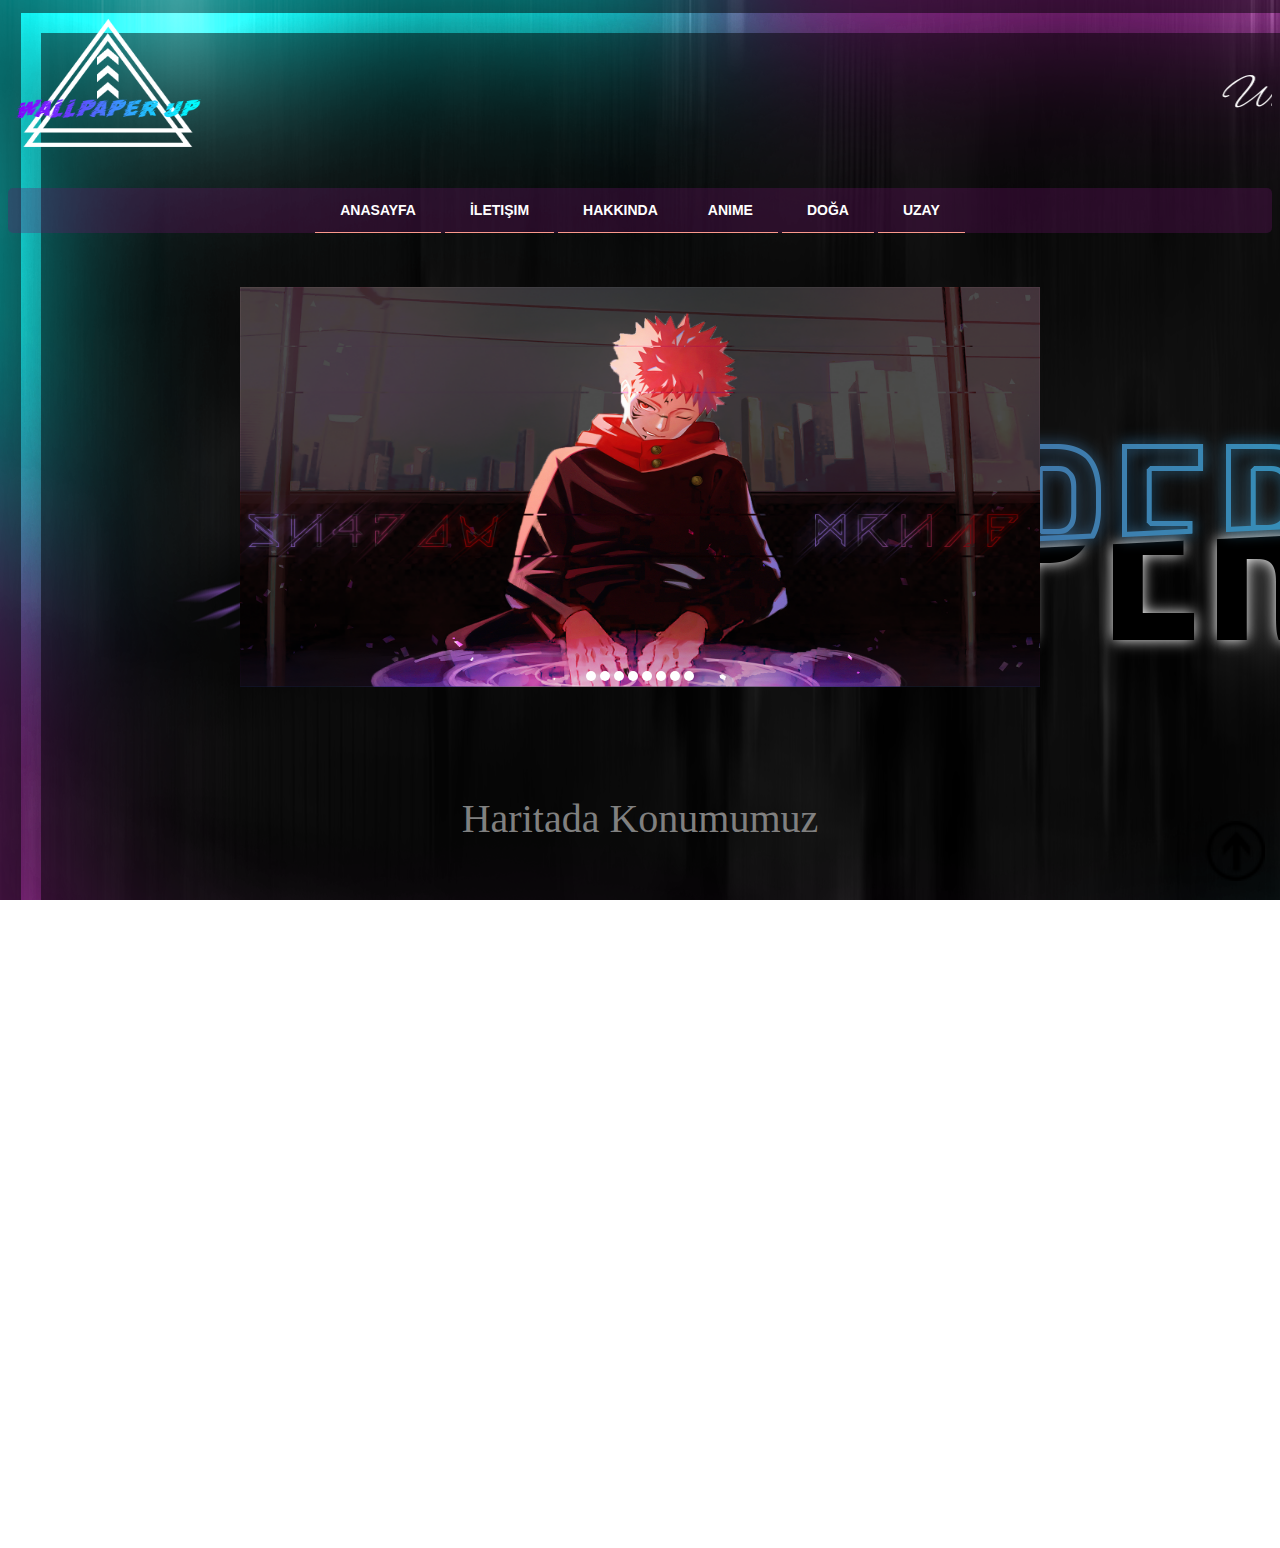
<file: index.html>
<!DOCTYPE html>
<html>
<head>
	<link rel="shortcut icon" href="resimler/logo wallpaper.png" />
	<link rel="preconnect" href="https://fonts.googleapis.com">
<link rel="preconnect" href="https://fonts.gstatic.com" crossorigin>
<link href="https://fonts.googleapis.com/css2?family=Corinthia:wght@700&display=swap" rel="stylesheet">
	<link rel="stylesheet" type="text/css" href="css.css">
	<meta charset="utf-8">
	<title>Anasayfa</title>
</head>
<body background="resimler/bacground.png">
		<div id="header">
		<div id="logo">
			<img src="resimler/logo wallpaper.png" align="center" width="200" height="170	">
		</div>
		<div id="banner">
			<div id="yazi1" align="center">
				<br>
			<marquee>Wallpaper Up</marquee>
			</div>
		</div>
		<br>  <br>  <br>  <br>  <br>  <br>  <br>  <br>  <br>  <br>
		<center>
	<div id='cssmenu'>
<ul>
   <li class='active'><a href="index.html"><span>Anasayfa</span></a></li>
   <li><a href="iletisim.html" target="_blank"><span>İletışım</span></a></li>
   <li class='last'><a href="hakkında.html" target="_blank"><span>Hakkında</span>
   <li><a href="anime.html" target="_blank"><span>Anime</span></a></li>
   <li><a href="doga.html" target="_blank"><span>Doğa</span></a></li>
   <li class='last'><a href="uzay.html" target="_blank"><span>Uzay</span></a>
   </a></li>
</ul>
</div></center>
<br>
<div id="article">
		<br>
		<br>
		    <div class="slider-holder">
        <span id="slider-image-1"></span>
        <span id="slider-image-2"></span>
        <span id="slider-image-3"></span>
        <span id="slider-image-4"></span>
        <span id="slider-image-5"></span>
        <span id="slider-image-6"></span>
        <span id="slider-image-7"></span>
        <span id="slider-image-8"></span>
        <div class="image-holder">
            <img src="resimler/2.png" class="slider-image" width="800" height="400" />
            <img src="resimler/3.png" class="slider-image" width="800" height="400" />
            <img src="resimler/4.png" class="slider-image" width="800" height="400" />
            <img src="resimler/5.png" class="slider-image" width="800" height="400" />
            <img src="resimler/6.png" class="slider-image" width="800" height="400" />
            <img src="resimler/7.png" class="slider-image" width="800" height="400" />
            <img src="resimler/8.jpg" class="slider-image" width="800" height="400" />
            <img src="resimler/9.png" class="slider-image" width="800" height="400" />
        </div>
        <div class="button-holder">
            <a href="#slider-image-1" class="slider-change"></a>
            <a href="#slider-image-2" class="slider-change"></a>
            <a href="#slider-image-3" class="slider-change"></a>
            <a href="#slider-image-4" class="slider-change"></a>
            <a href="#slider-image-5" class="slider-change"></a>
            <a href="#slider-image-6" class="slider-change"></a>
            <a href="#slider-image-7" class="slider-change"></a>
            <a href="#slider-image-8" class="slider-change"></a>
        </div>
        </div>
    </div>
    <br><br><br><br><br><br>
    <div id="mapisim">Haritada Konumumuz</div>
    <br><br><br><br><br><br>
	<div id="map">
		<iframe src="https://www.google.com/maps/embed?pb=!1m18!1m12!1m3!1d24985.8359050875!2d27.089692398668227!3d38.48234624113639!2m3!1f0!2f0!3f0!3m2!1i1024!2i768!4f13.1!3m3!1m2!1s0x14bbd761528e9007%3A0xa661225da8417f32!2zw5ZybmVra8O2eSwgS2FyxZ_EsXlha2EvxLB6bWly!5e0!3m2!1str!2str!4v1639031115587!5m2!1str!2str" width="850" height="450" style="border:0;" allowfullscreen="" loading="lazy"></iframe>
	</div>
	<br><br><br><br><br><br><br><br>
	<a title="Sayfa Başına Dön" style="position:fixed; right:15px; bottom:15px; outline:medium none; border:0px none; " href="#"><img width="60" height="60" border="0" alt="Sayfa Başına Dön" src="resimler/up.png" title="Sayfa Başına Dön"/></a>
</body>
</html>
</file>
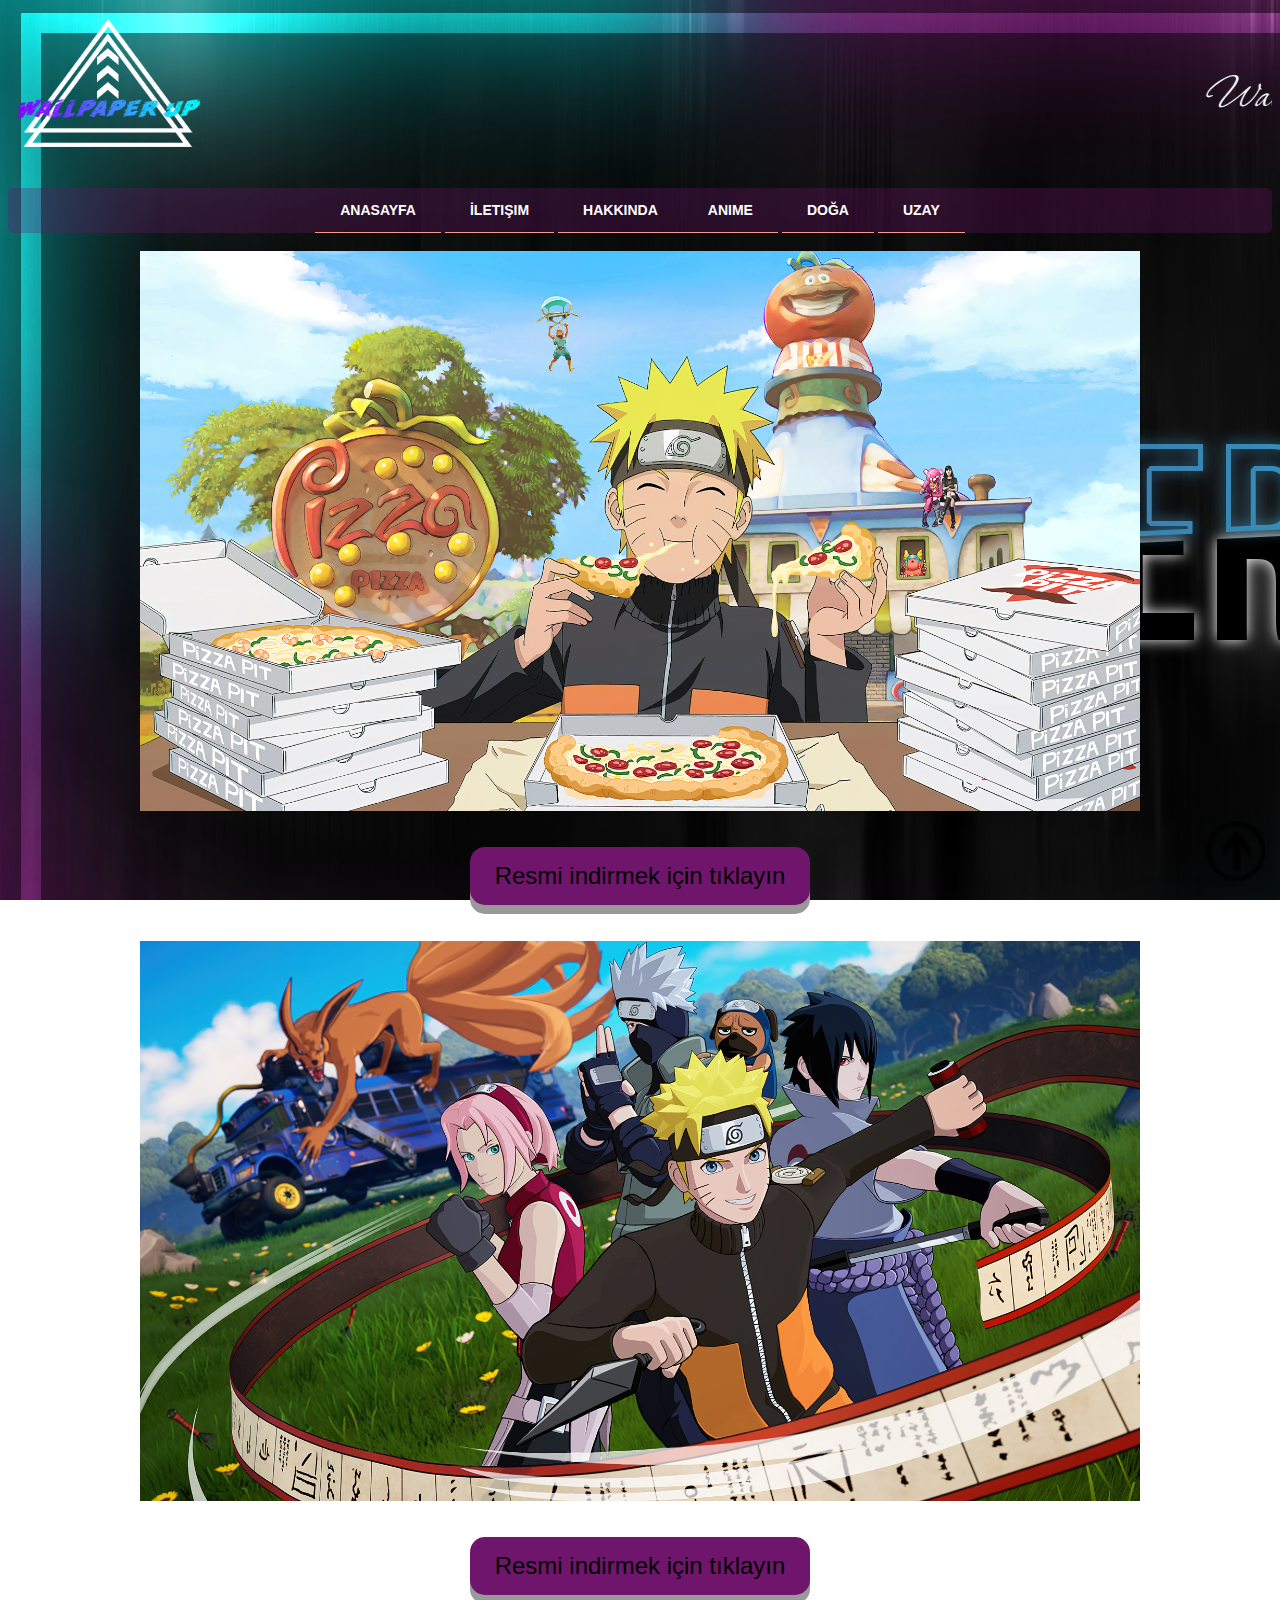
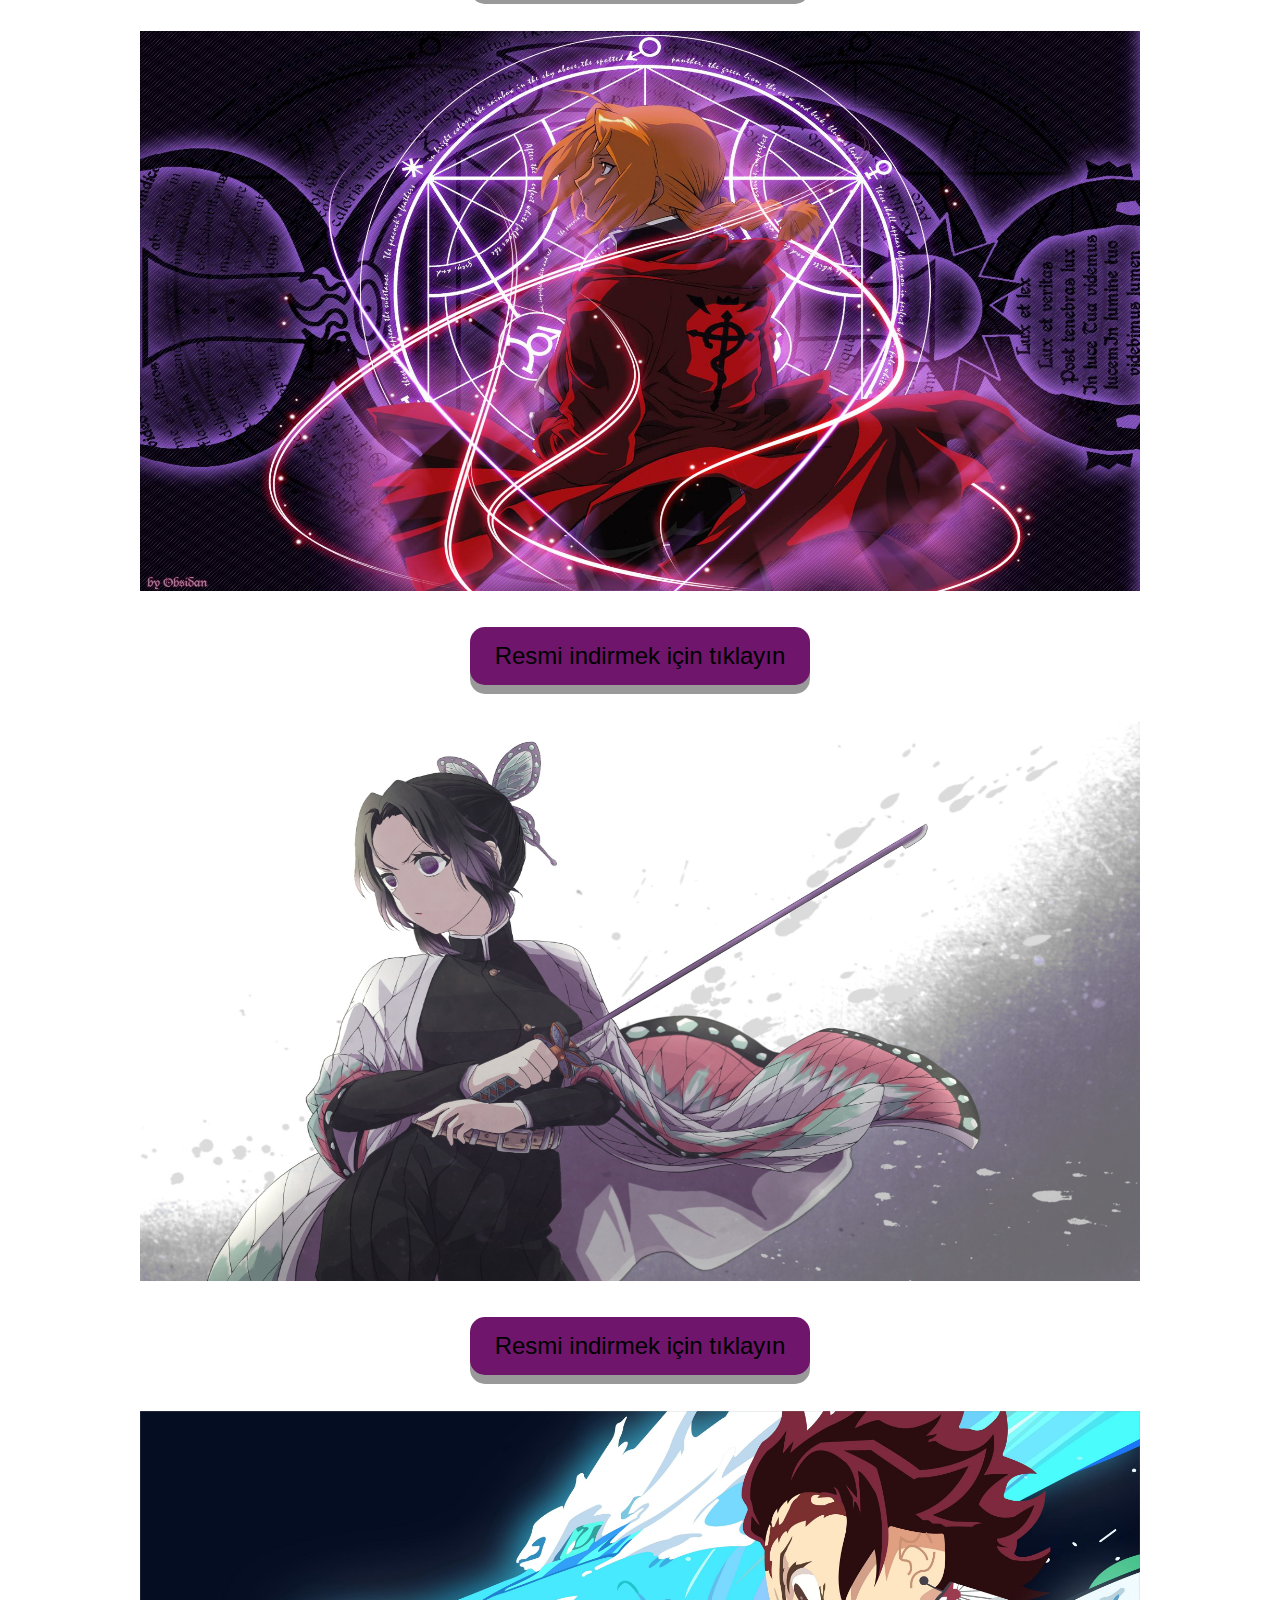
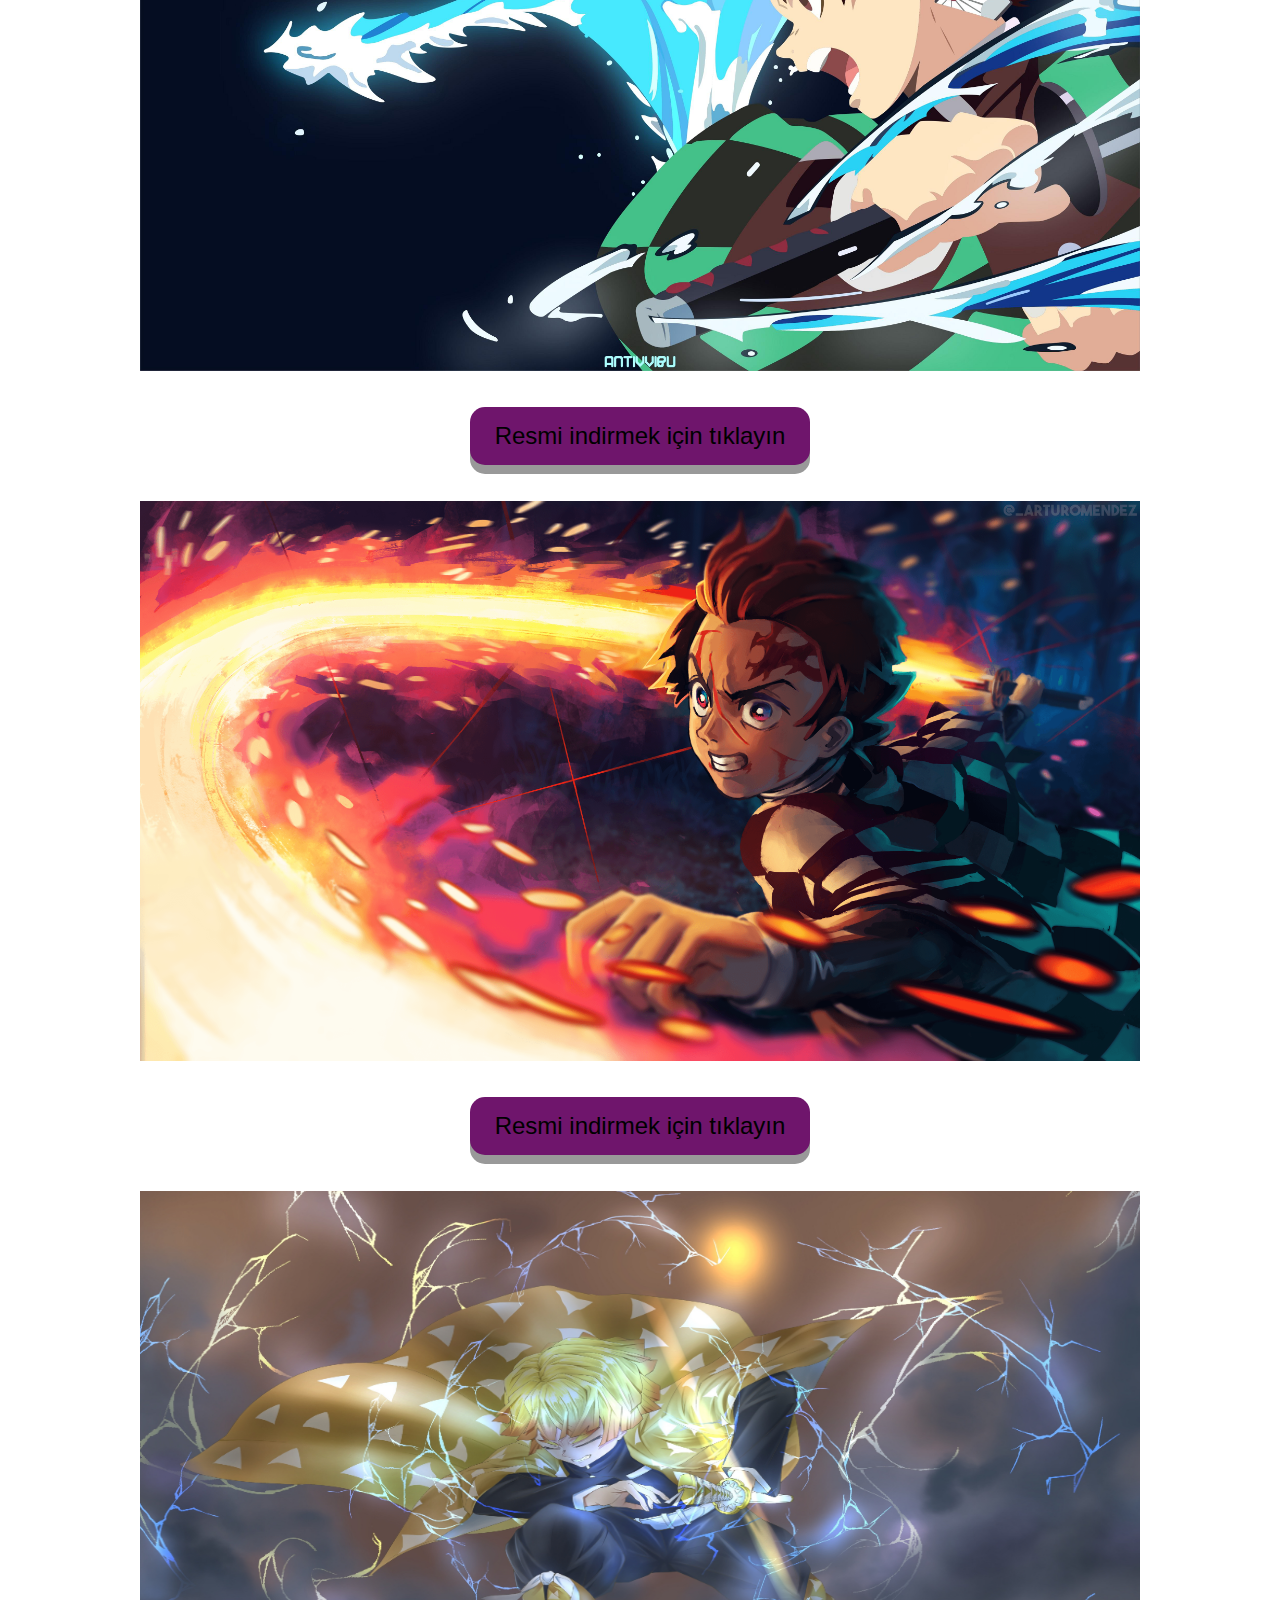
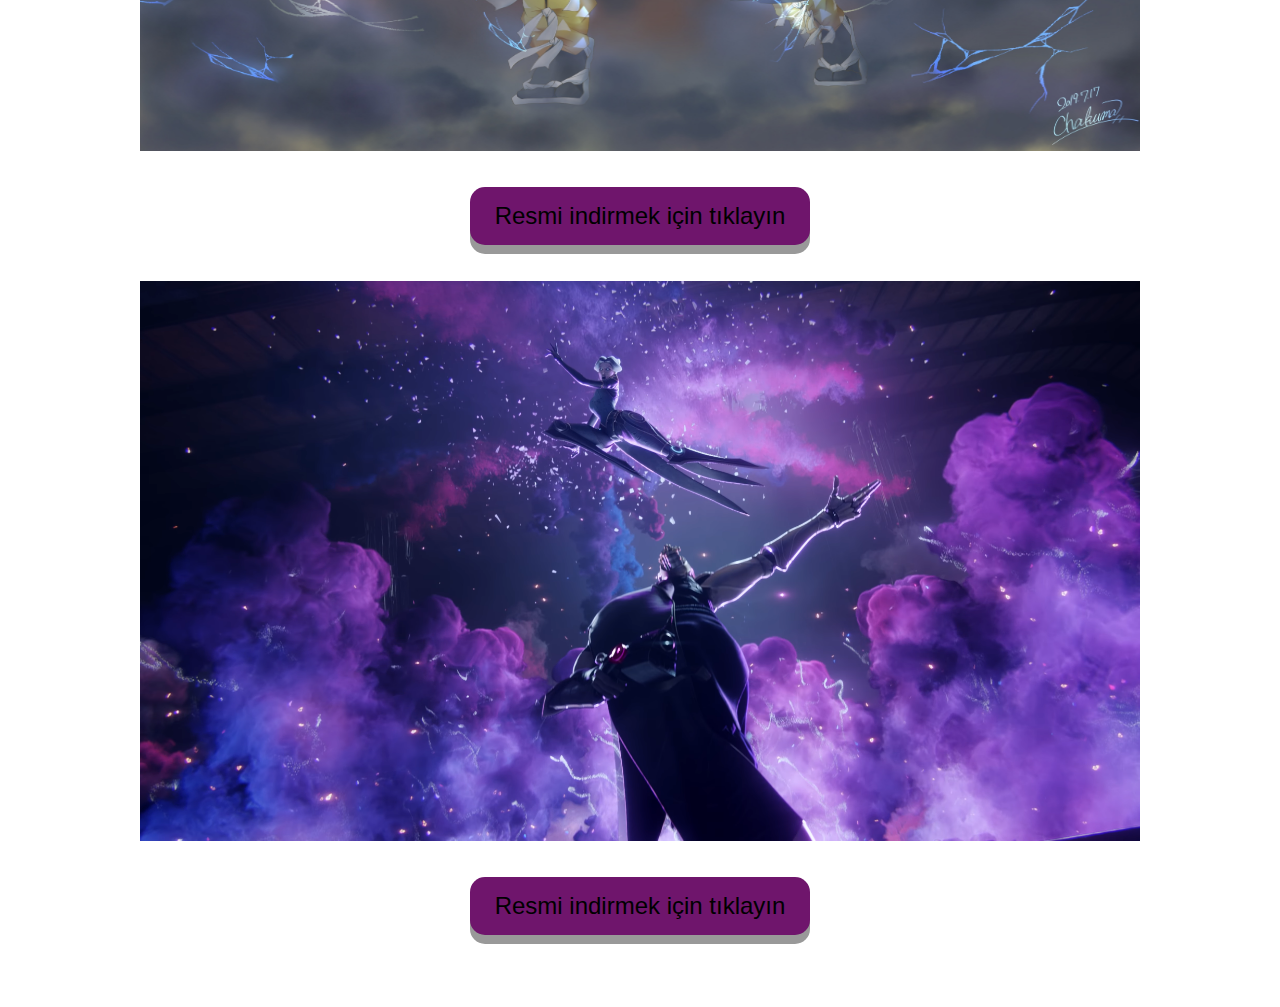
<file: anime.html>
<!DOCTYPE html>
<html>
<head>
	<link rel="shortcut icon" href="resimler/logo wallpaper.png" />
	<link rel="preconnect" href="https://fonts.googleapis.com">
<link rel="preconnect" href="https://fonts.gstatic.com" crossorigin>
<link href="https://fonts.googleapis.com/css2?family=Corinthia:wght@700&display=swap" rel="stylesheet">
	<link rel="stylesheet" type="text/css" href="css.css">
	<meta charset="utf-8">
	<title>Anime</title>
</head>
<body background="resimler/bacground.png">
		<div id="header">
		<div id="logo">
			<img src="resimler/logo wallpaper.png" align="center" width="200" height="170	">
		</div>
		<div id="banner">
			<div id="yazi1" align="center">
				<br>
			<marquee>Wallpaper Up</marquee>
			</div>
		</div>
		<br>  <br>  <br>  <br>  <br>  <br>  <br>  <br>  <br>  <br>
		<center>
	<div id='cssmenu'>
<ul>
   <li class='active'><a href="index.html"><span>Anasayfa</span></a></li>
   <li><a href="iletisim.html" target="_blank"><span>İletışım</span></a></li>
   <li class='last'><a href="hakkında.html" target="_blank"><span>Hakkında</span>
   <li><a href="anime.html" target="_blank"><span>Anime</span></a></li>
   <li><a href="doga.html" target="_blank"><span>Doğa</span></a></li>
   <li class='last'><a href="uzay.html" target="_blank"><span>Uzay</span></a></li>
</ul>
</div></center>
<br>
	<div id="foto">
		<div id="fotog"><img src="resimler/anime1.jpg" width="1000" height="560"></div>
		<br><br><div id="rlink" align="center"><a href="resimler/anime1.jpg" download><button class="button">Resmi indirmek için tıklayın</button></a></div><br><br>
		<div id="fotog"><img src="resimler/anime2.jpg" width="1000" height="560"></div>
		<br><br><div id="rlink" align="center"><a href="resimler/anime2.jpg" download><button class="button">Resmi indirmek için tıklayın</button></a></div><br><br>
		<div id="fotog"><img src="resimler/anime3.jpg" width="1000" height="560"></div>
		<br><br><div id="rlink" align="center"><a href="resimler/anime3.jpg" download><button class="button">Resmi indirmek için tıklayın</button></a></div><br><br>
		<div id="fotog"><img src="resimler/anime4.jpg" width="1000" height="560"></div>
		<br><br><div id="rlink" align="center"><a href="resimler/anime4.jpg" download><button class="button">Resmi indirmek için tıklayın</button></a></div><br><br>
		<div id="fotog"><img src="resimler/anime5.jpg" width="1000" height="560"></div>
		<br><br><div id="rlink" align="center"><a href="resimler/anime5.jpg" download><button class="button">Resmi indirmek için tıklayın</button></a></div><br><br>
		<div id="fotog"><img src="resimler/anime6.png" width="1000" height="560"></div>
		<br><br><div id="rlink" align="center"><a href="resimler/anime6.png" download><button class="button">Resmi indirmek için tıklayın</button></a></div><br><br>
		<div id="fotog"><img src="resimler/anime7.jpg" width="1000" height="560"></div>
		<br><br><div id="rlink" align="center"><a href="resimler/anime7.jpg" download><button class="button">Resmi indirmek için tıklayın</button></a></div><br><br>
		<div id="fotog"><img src="resimler/anime8.png" width="1000" height="560"></div>
		<br><br><div id="rlink" align="center"><a href="resimler/anime8.png" download><button class="button">Resmi indirmek için tıklayın</button></a></div><br><br>
		<br><br>
	</div>
	<a title="Sayfa Başına Dön" style="position:fixed; right:15px; bottom:15px; outline:medium none; border:0px none; " href="#"><img width="60" height="60" border="0" alt="Sayfa Başına Dön" src="resimler/up.png" title="Sayfa Başına Dön"/></a>
</body>
</html>
</file>
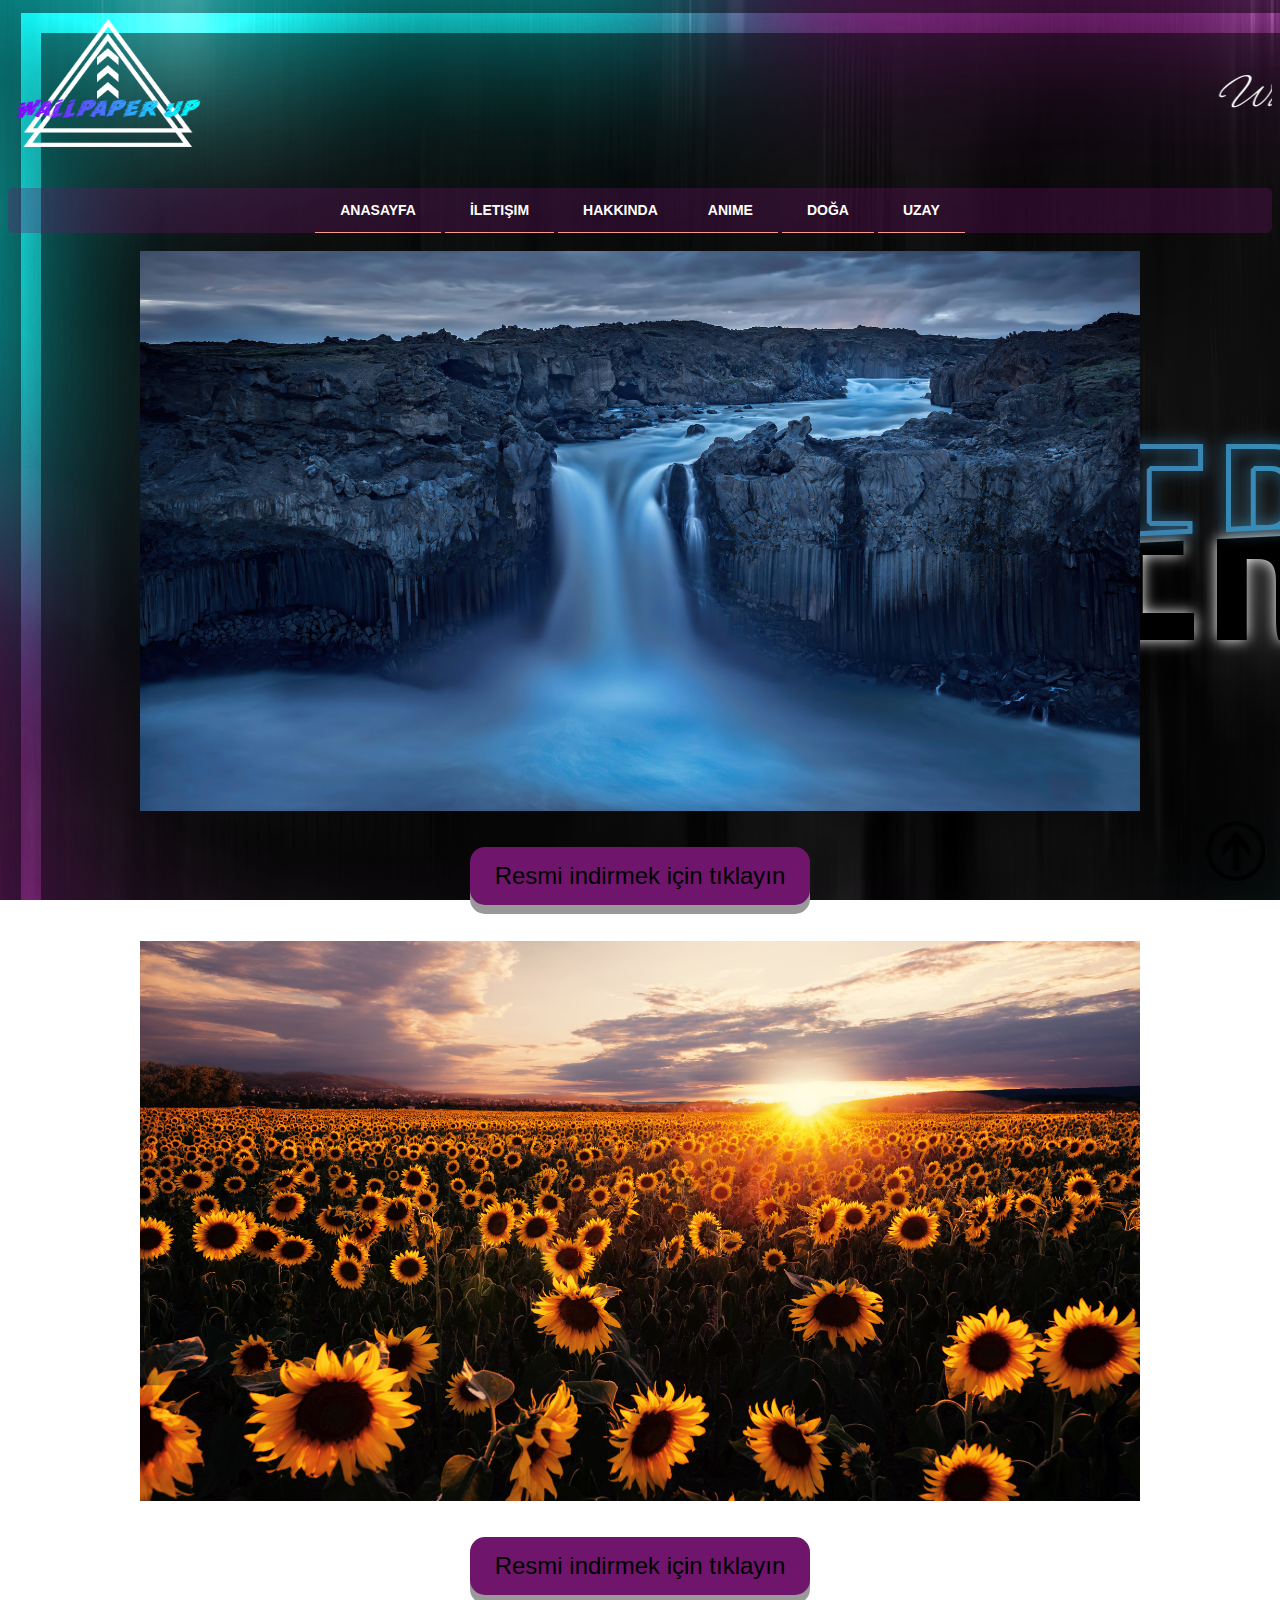
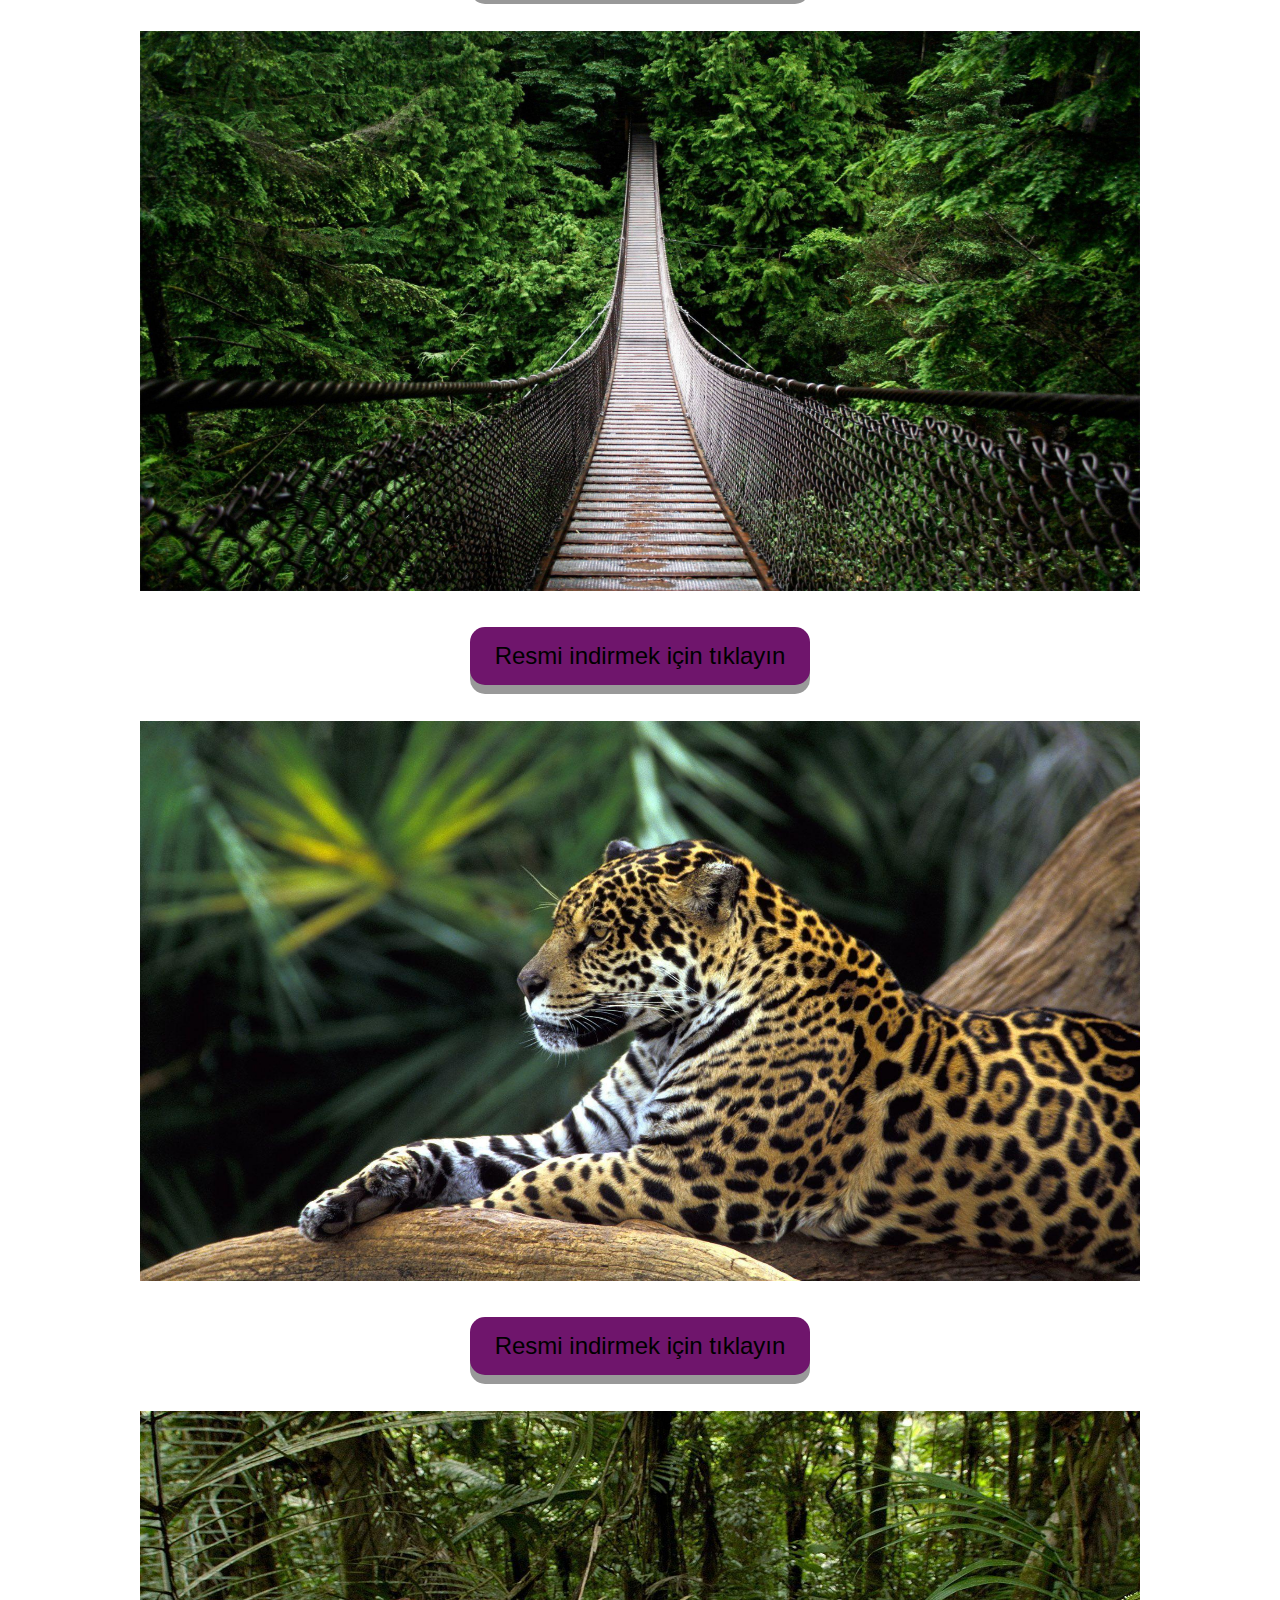
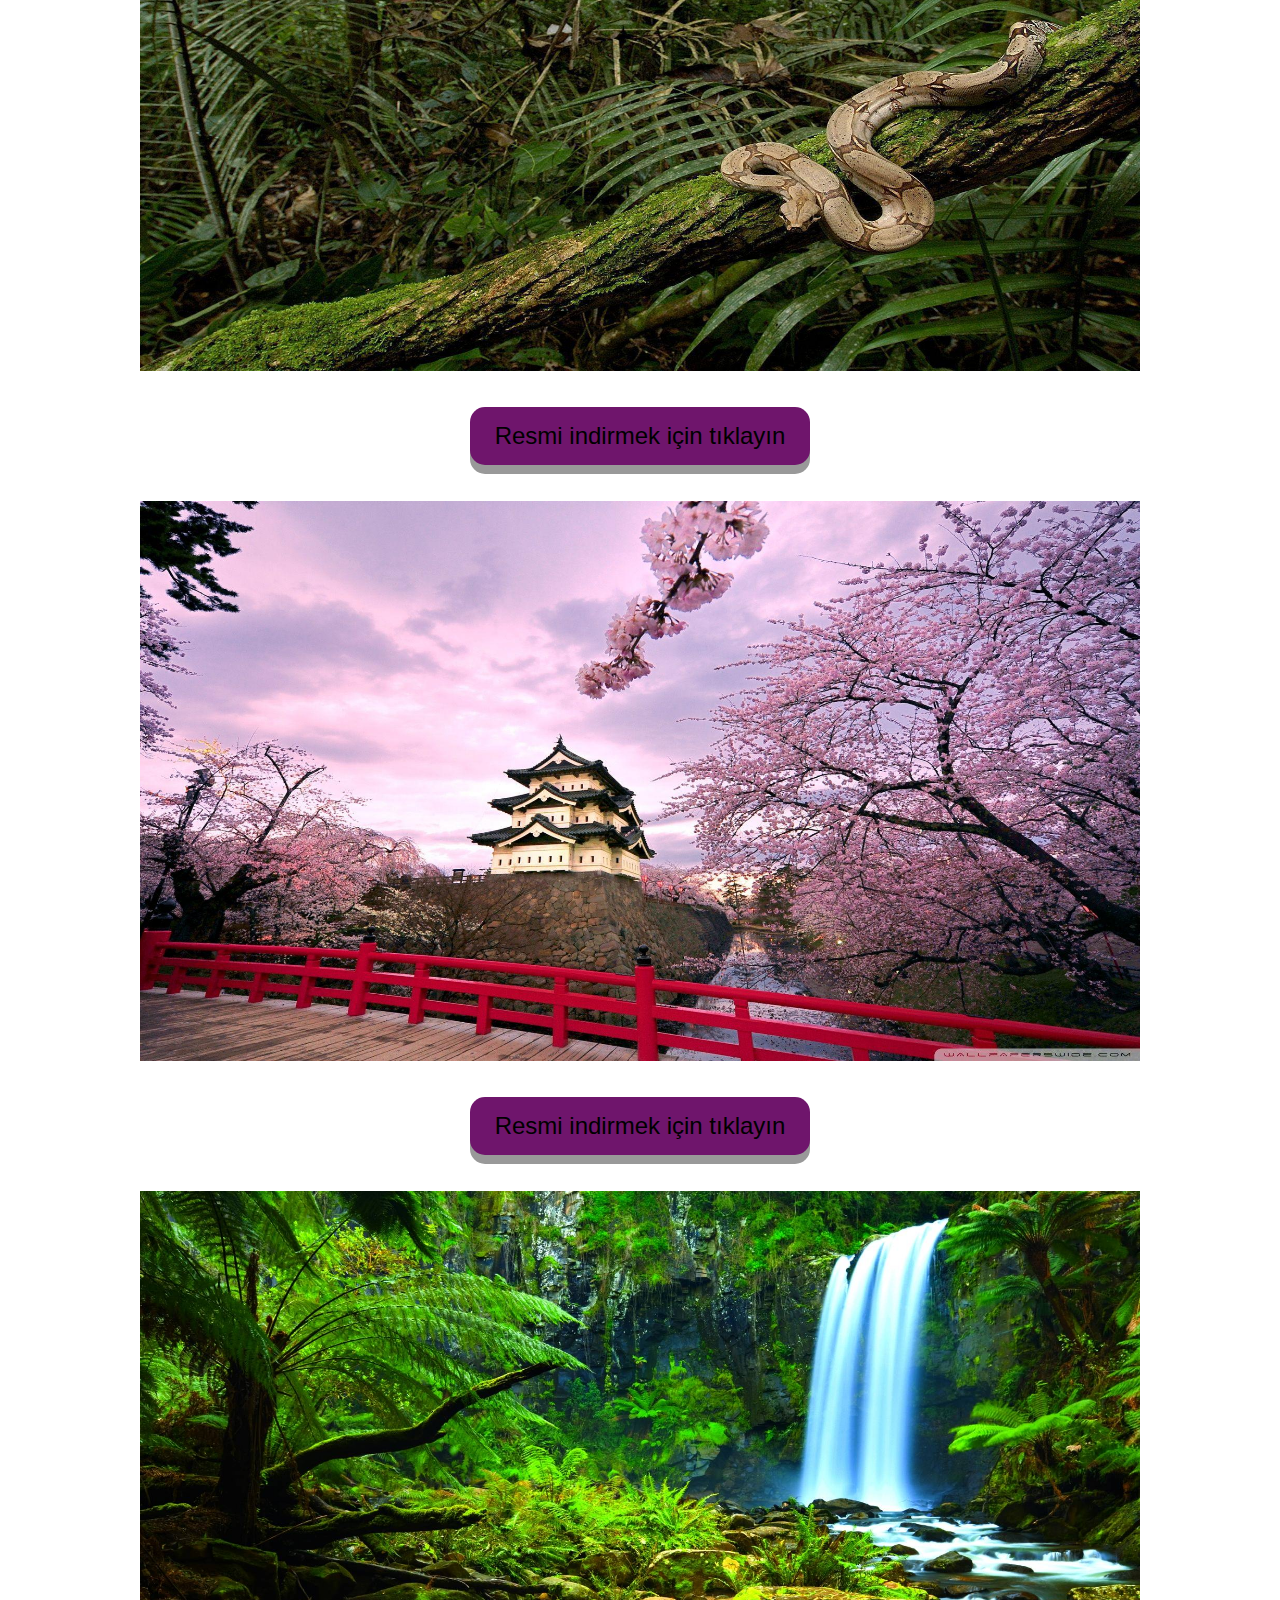
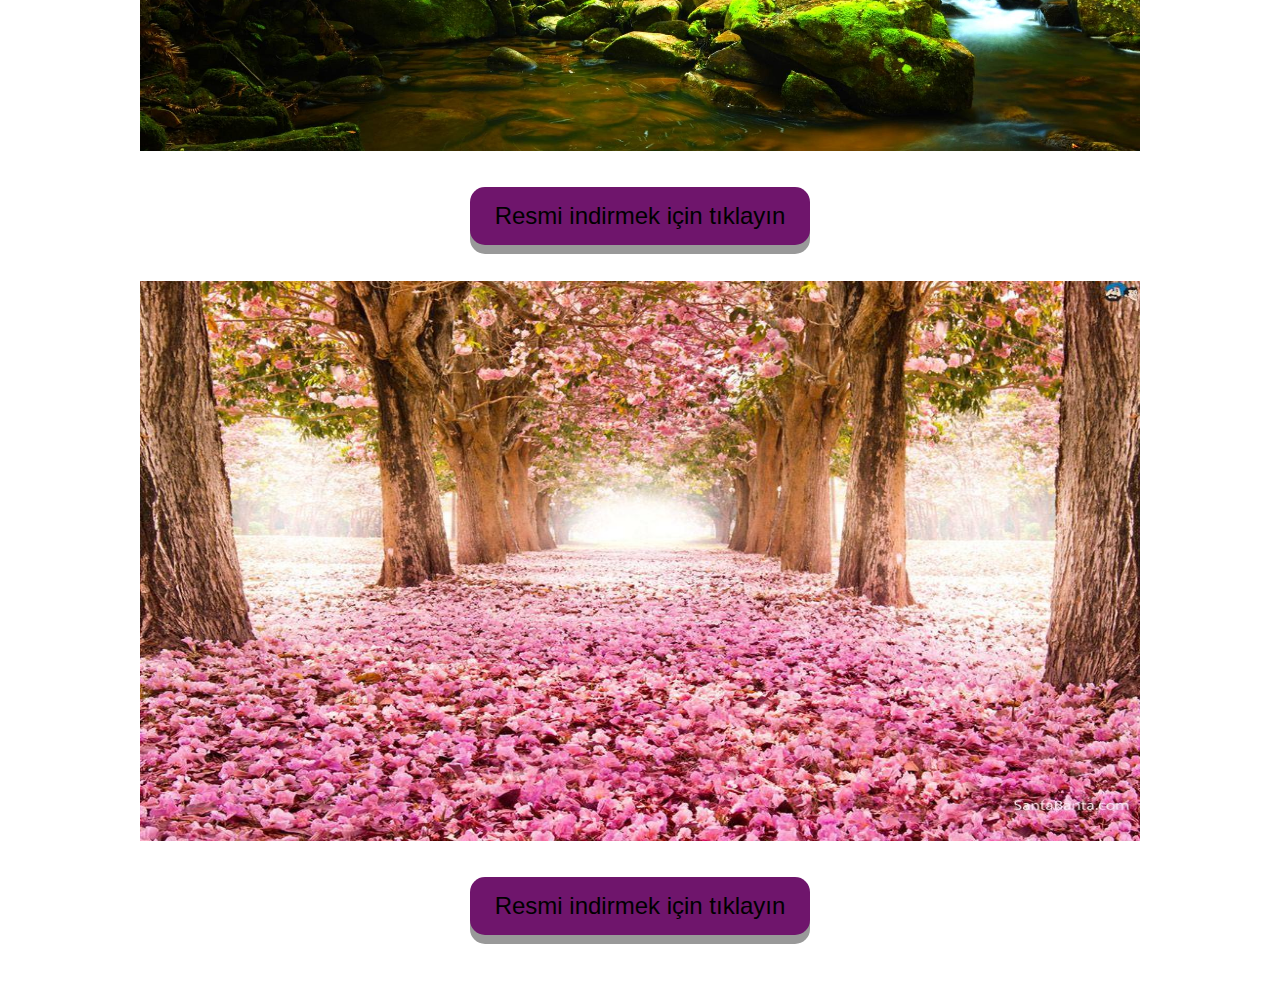
<file: doga.html>
<!DOCTYPE html>
<html>
<head>
	<link rel="shortcut icon" href="resimler/logo wallpaper.png" />
	<link rel="preconnect" href="https://fonts.googleapis.com">
<link rel="preconnect" href="https://fonts.gstatic.com" crossorigin>
<link href="https://fonts.googleapis.com/css2?family=Corinthia:wght@700&display=swap" rel="stylesheet">
	<link rel="stylesheet" type="text/css" href="css.css">
	<meta charset="utf-8">
	<title>Doğa</title>
</head>
<body background="resimler/bacground.png">
		<div id="header">
		<div id="logo">
			<img src="resimler/logo wallpaper.png" align="center" width="200" height="170	">
		</div>
		<div id="banner">
			<div id="yazi1" align="center">
				<br>
			<marquee>Wallpaper Up</marquee>
			</div>
		</div>
		<br>  <br>  <br>  <br>  <br>  <br>  <br>  <br>  <br>  <br>
		<center>
	<div id='cssmenu'>
<ul>
   <li class='active'><a href="index.html"><span>Anasayfa</span></a></li>
   <li><a href="iletisim.html" target="_blank"><span>İletışım</span></a></li>
   <li class='last'><a href="hakkında.html" target="_blank"><span>Hakkında</span>
   <li><a href="anime.html" target="_blank"><span>Anime</span></a></li>
   <li><a href="doga.html" target="_blank"><span>Doğa</span></a></li>
   <li class='last'><a href="uzay.html" target="_blank"><span>Uzay</span></a></li>
</ul>
</div></center>
<br>
	<div id="foto">
		<div id="fotog"><img src="resimler/doga1.jpg" width="1000" height="560"></div>
		<br><br><div id="rlink" align="center"><a href="resimler/doga1.jpg" download><button class="button">Resmi indirmek için tıklayın</button></a></div><br><br>
		<div id="fotog"><img src="resimler/doga2.jpg" width="1000" height="560"></div>
		<br><br><div id="rlink" align="center"><a href="resimler/doga2.jpg" download><button class="button">Resmi indirmek için tıklayın</button></a></div><br><br>
		<div id="fotog"><img src="resimler/doga3.jpg" width="1000" height="560"></div>
		<br><br><div id="rlink" align="center"><a href="resimler/doga3.jpg" download><button class="button">Resmi indirmek için tıklayın</button></a></div><br><br>
		<div id="fotog"><img src="resimler/doga4.jpg" width="1000" height="560"></div>
		<br><br><div id="rlink" align="center"><a href="resimler/doga4.jpg" download><button class="button">Resmi indirmek için tıklayın</button></a></div><br><br>
		<div id="fotog"><img src="resimler/doga5.jpg" width="1000" height="560"></div>
		<br><br><div id="rlink" align="center"><a href="resimler/doga5.jpg" download><button class="button">Resmi indirmek için tıklayın</button></a></div><br><br>
		<div id="fotog"><img src="resimler/doga6.jpg" width="1000" height="560"></div>
		<br><br><div id="rlink" align="center"><a href="resimler/doga6.jpg" download><button class="button">Resmi indirmek için tıklayın</button></a></div><br><br>
		<div id="fotog"><img src="resimler/doga7.jpg" width="1000" height="560"></div>
		<br><br><div id="rlink" align="center"><a href="resimler/doga7.jpg" download><button class="button">Resmi indirmek için tıklayın</button></a></div><br><br>
		<div id="fotog"><img src="resimler/doga8.jpg" width="1000" height="560"></div>
		<br><br><div id="rlink" align="center"><a href="resimler/doga8.jpg" download><button class="button">Resmi indirmek için tıklayın</button></a></div><br><br>
		<br><br>
	</div>
	<a title="Sayfa Başına Dön" style="position:fixed; right:15px; bottom:15px; outline:medium none; border:0px none; " href="#"><img width="60" height="60" border="0" alt="Sayfa Başına Dön" src="resimler/up.png" title="Sayfa Başına Dön"/></a>
</body>
</html>
</file>
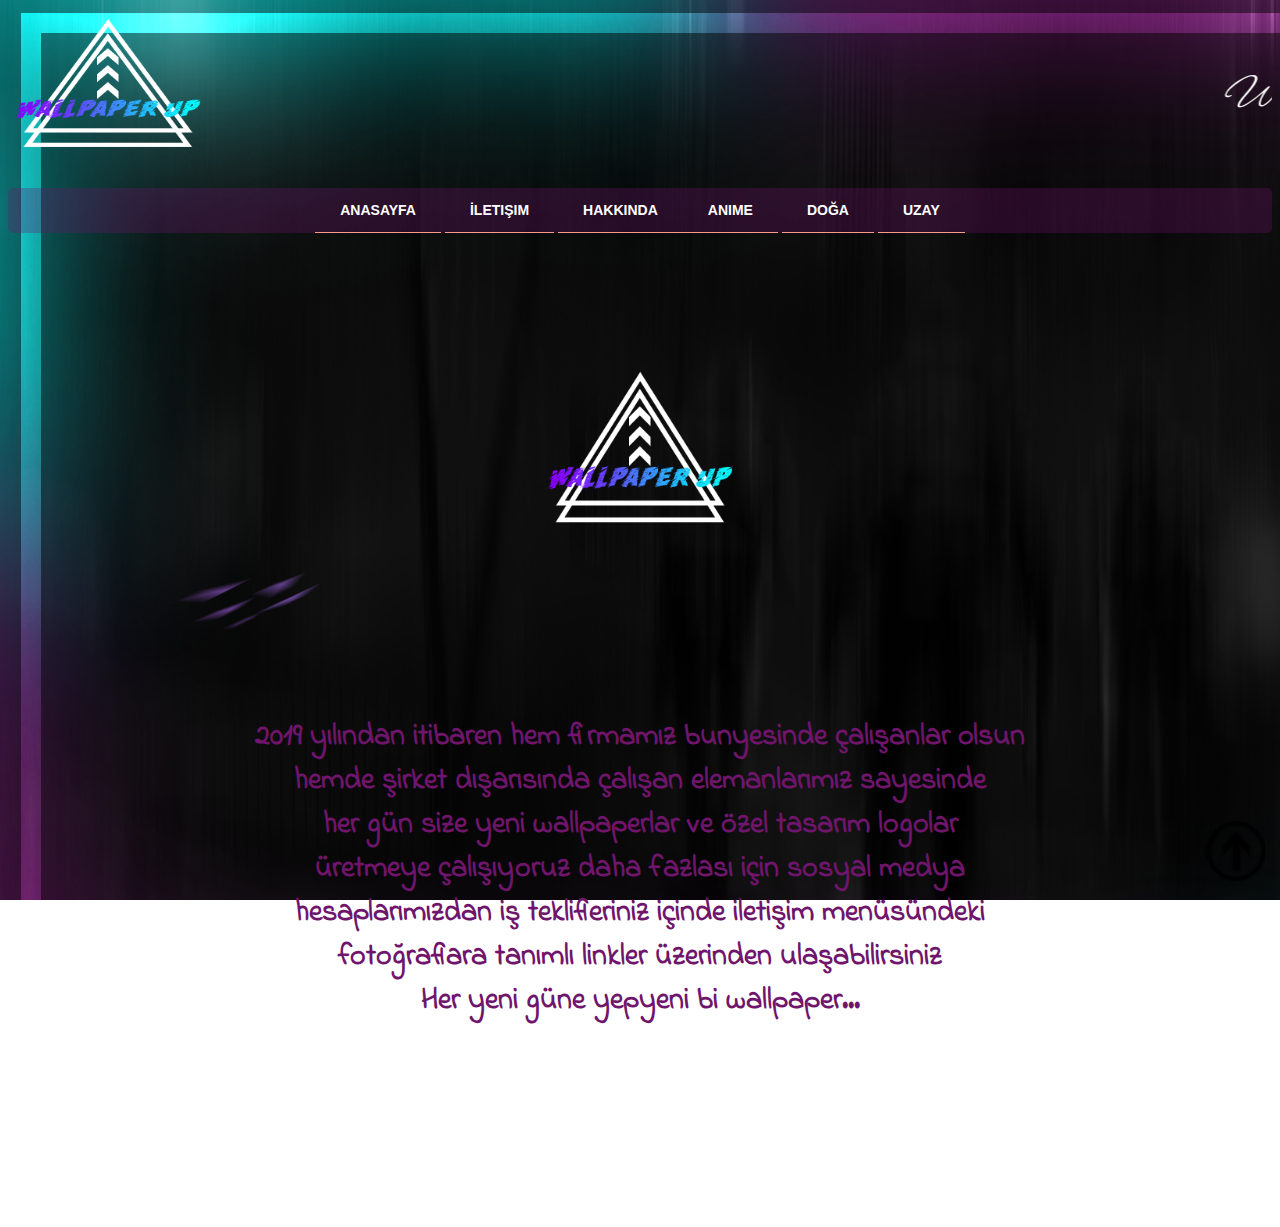
<file: hakkında.html>
<!DOCTYPE html>
<html>
<head>
	<link rel="preconnect" href="https://fonts.googleapis.com">
<link rel="preconnect" href="https://fonts.gstatic.com" crossorigin>
<link href="https://fonts.googleapis.com/css2?family=Indie+Flower&display=swap" rel="stylesheet">
	<link rel="shortcut icon" href="resimler/logo wallpaper.png" />
	<link rel="preconnect" href="https://fonts.googleapis.com">
<link rel="preconnect" href="https://fonts.gstatic.com" crossorigin>
<link href="https://fonts.googleapis.com/css2?family=Corinthia:wght@700&display=swap" rel="stylesheet">
	<link rel="stylesheet" type="text/css" href="css.css">	
	<meta charset="utf-8">
	<title>Hakkında</title>
</head>
<body background="resimler/bos.png">
		<div id="header">
		<div id="logo">
			<img src="resimler/logo wallpaper.png" align="center" width="200" height="170	">
		</div>
		<div id="banner">
			<div id="yazi1" align="center">
				<br>
			<marquee>Wallpaper Up</marquee>
			</div>
		</div>
		<br>  <br>  <br>  <br>  <br>  <br>  <br>  <br>  <br>  <br>
		<center>
	<div id='cssmenu'>
<ul>
   <li class='active'><a href="index.html"><span>Anasayfa</span></a></li>
   <li><a href="iletisim.html" target="_blank"><span>İletışım</span></a></li>
   <li class='last'><a href="hakkında.html" target="_blank"><span>Hakkında</span>
   <li><a href="anime.html" target="_blank"><span>Anime</span></a></li>
   <li><a href="doga.html" target="_blank"><span>Doğa</span></a></li>
   <li class='last'><a href="uzay.html" target="_blank"><span>Uzay</span></a></li>
</ul>
</div></center>
<br><br><br><br><br><br><br>
<div id="logo11">
<img id="logo1" src="resimler/logo wallpaper.png">
</div>
<br><br><br><br><br><br><br>
<div class="yazı" >
	<p><b>2019 yılından itibaren hem firmamız bunyesinde çalışanlar olsun <br>
		hemde şirket dışarısında çalışan elemanlarımız sayesinde <br>
		her gün size yeni wallpaperlar ve özel tasarım logolar <br>
		üretmeye çalışıyoruz daha fazlası için sosyal medya <br>
		hesaplarımızdan iş teklifleriniz içinde iletişim menüsündeki <br>
		fotoğraflara tanımlı linkler üzerinden ulaşabilirsiniz <br>
		Her yeni güne yepyeni bi wallpaper...<br>
	</b></p>
	
</div>
<br><br><br><br><br><br><br><br>
<br>
	<a title="Sayfa Başına Dön" style="position:fixed; right:15px; bottom:15px; outline:medium none; border:0px none; " href="#"><img width="60" height="60" border="0" alt="Sayfa Başına Dön" src="resimler/up.png" title="Sayfa Başına Dön"/></a>
</body>
</html>
</file>
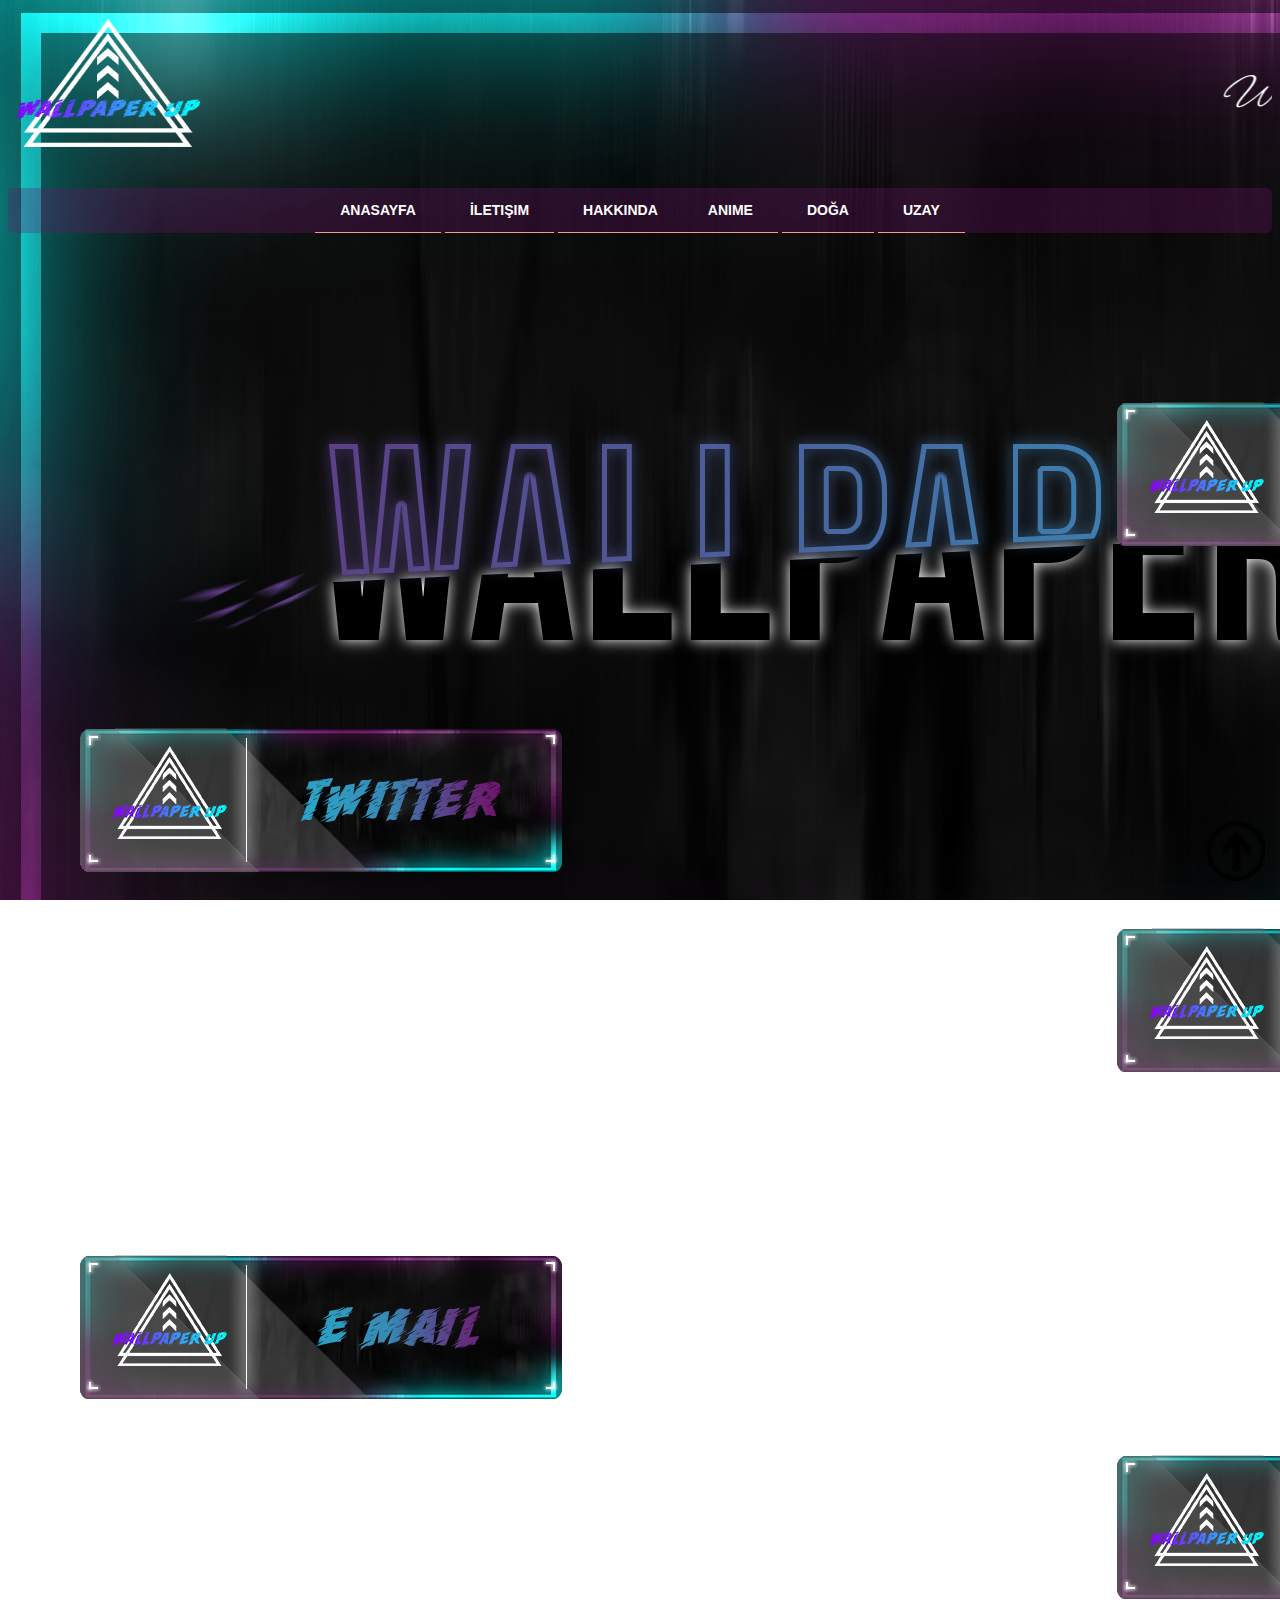
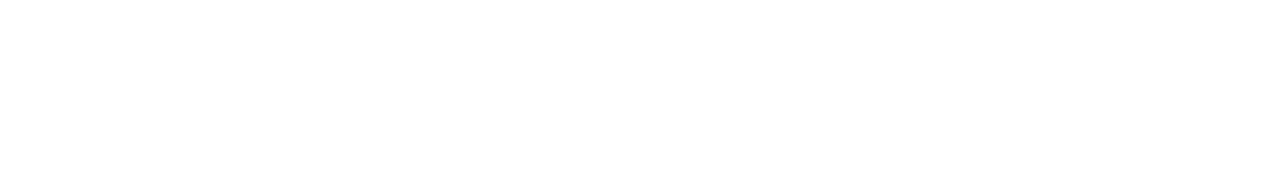
<file: iletisim.html>
<!DOCTYPE html>
<html>
<head>
   <link rel="shortcut icon" href="resimler/logo wallpaper.png" />
   <link rel="preconnect" href="https://fonts.googleapis.com">
<link rel="preconnect" href="https://fonts.gstatic.com" crossorigin>
<link href="https://fonts.googleapis.com/css2?family=Corinthia:wght@700&display=swap" rel="stylesheet">
   <link rel="stylesheet" type="text/css" href="css.css">
   <meta charset="utf-8">
   <title>İletişim</title>
</head>
<body background="resimler/bacground.png">
      <div id="header">
      <div id="logo">
         <img src="resimler/logo wallpaper.png" align="center" width="200" height="170 ">
      </div>
      <div id="banner">
         <div id="yazi1" align="center">
            <br>
         <marquee>Wallpaper Up</marquee>
         </div>
      </div>
      <br>  <br>  <br>  <br>  <br>  <br>  <br>  <br>  <br>  <br>
      <center>
   <div id='cssmenu'>
<ul>
   <li class='active'><a href="index.html"><span>Anasayfa</span></a></li>
   <li><a href="iletisim.html" target="_blank"><span>İletışım</span></a></li>
   <li class='last'><a href="hakkında.html" target="_blank"><span>Hakkında</span>
   <li><a href="anime.html" target="_blank"><span>Anime</span></a></li>
   <li><a href="doga.html" target="_blank"><span>Doğa</span></a></li>
   <li class='last'><a href="uzay.html" target="_blank"><span>Uzay</span></a></li>
</ul>
</div></center>
<div>
      <div id="ifoto"><a href="https://www.instagram.com/lwallpaperup/" target="_blank"><img src="resimler/insta.png"></a></div>
      <div id="i1foto"><a href="https://twitter.com/wallpaper_up" target="_blank"><img src="resimler/twit.png"></a></div>
      <div id="ifoto"><a href="https://www.youtube.com/channel/UCzeDLYTDCrdivz4B7IM1jZA" target="_blank"><img src="resimler/you.png"></a></div>
      <div id="i1foto"><a href="mailto:wallpaperup@outlook.com"><img src="resimler/email.png"></a></div>
      <div id="ifoto"><a href="telefonlar.html" target="_blank"><img src="resimler/iletisim.png"></div>
</div>
<br>
   <a title="Sayfa Başına Dön" style="position:fixed; right:15px; bottom:15px; outline:medium none; border:0px none; " href="#"><img width="60" height="60" border="0" alt="Sayfa Başına Dön" src="resimler/up.png" title="Sayfa Başına Dön"/></a>
</body>
</html>
</file>
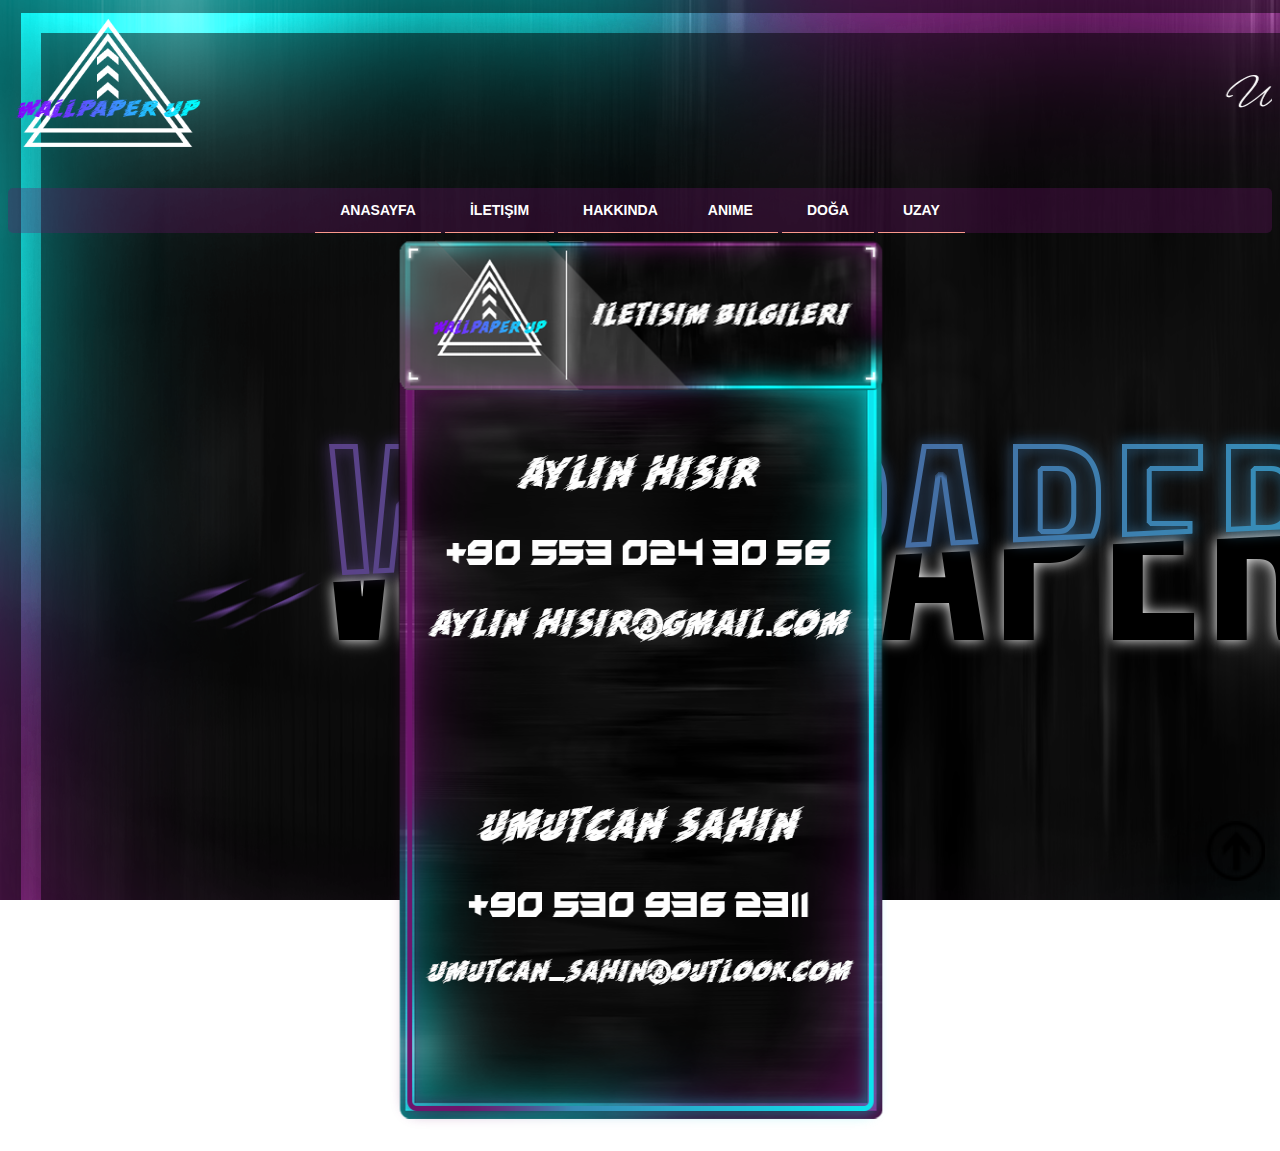
<file: telefonlar.html>
<!DOCTYPE html>
<html>
<head>
	<link rel="shortcut icon" href="resimler/logo wallpaper.png" />
	<link rel="preconnect" href="https://fonts.googleapis.com">
<link rel="preconnect" href="https://fonts.gstatic.com" crossorigin>
<link href="https://fonts.googleapis.com/css2?family=Corinthia:wght@700&display=swap" rel="stylesheet">
	<link rel="stylesheet" type="text/css" href="css.css">	
	<meta charset="utf-8">
	<title>İletisim Bilgileri</title>
</head>
<body background="resimler/bacground.png">
		<div id="header">
		<div id="logo">
			<img src="resimler/logo wallpaper.png" align="center" width="200" height="170	">
		</div>
		<div id="banner">
			<div id="yazi1" align="center">
				<br>
			<marquee>Wallpaper Up</marquee>
			</div>
		</div>
		<br>  <br>  <br>  <br>  <br>  <br>  <br>  <br>  <br>  <br>
		<center>
	<div id='cssmenu'>
<ul>
   <li class='active'><a href="index.html"><span>Anasayfa</span></a></li>
   <li><a href="iletisim.html" target="_blank"><span>İletışım</span></a></li>
   <li class='last'><a href="hakkında.html" target="_blank"><span>Hakkında</span>
   <li><a href="anime.html" target="_blank"><span>Anime</span></a></li>
   <li><a href="doga.html" target="_blank"><span>Doğa</span></a></li>
   <li class='last'><a href="uzay.html" target="_blank"><span>Uzay</span></a></li>
</ul>
</div></center>
<div id="resim">
	<img src="resimler/bilgiPage.png" width="500" height="900" align="center">
</div>
<br>
	<a title="Sayfa Başına Dön" style="position:fixed; right:15px; bottom:15px; outline:medium none; border:0px none; " href="#"><img width="60" height="60" border="0" alt="Sayfa Başına Dön" src="resimler/up.png" title="Sayfa Başına Dön"/></a>
</body>
</html>
</file>
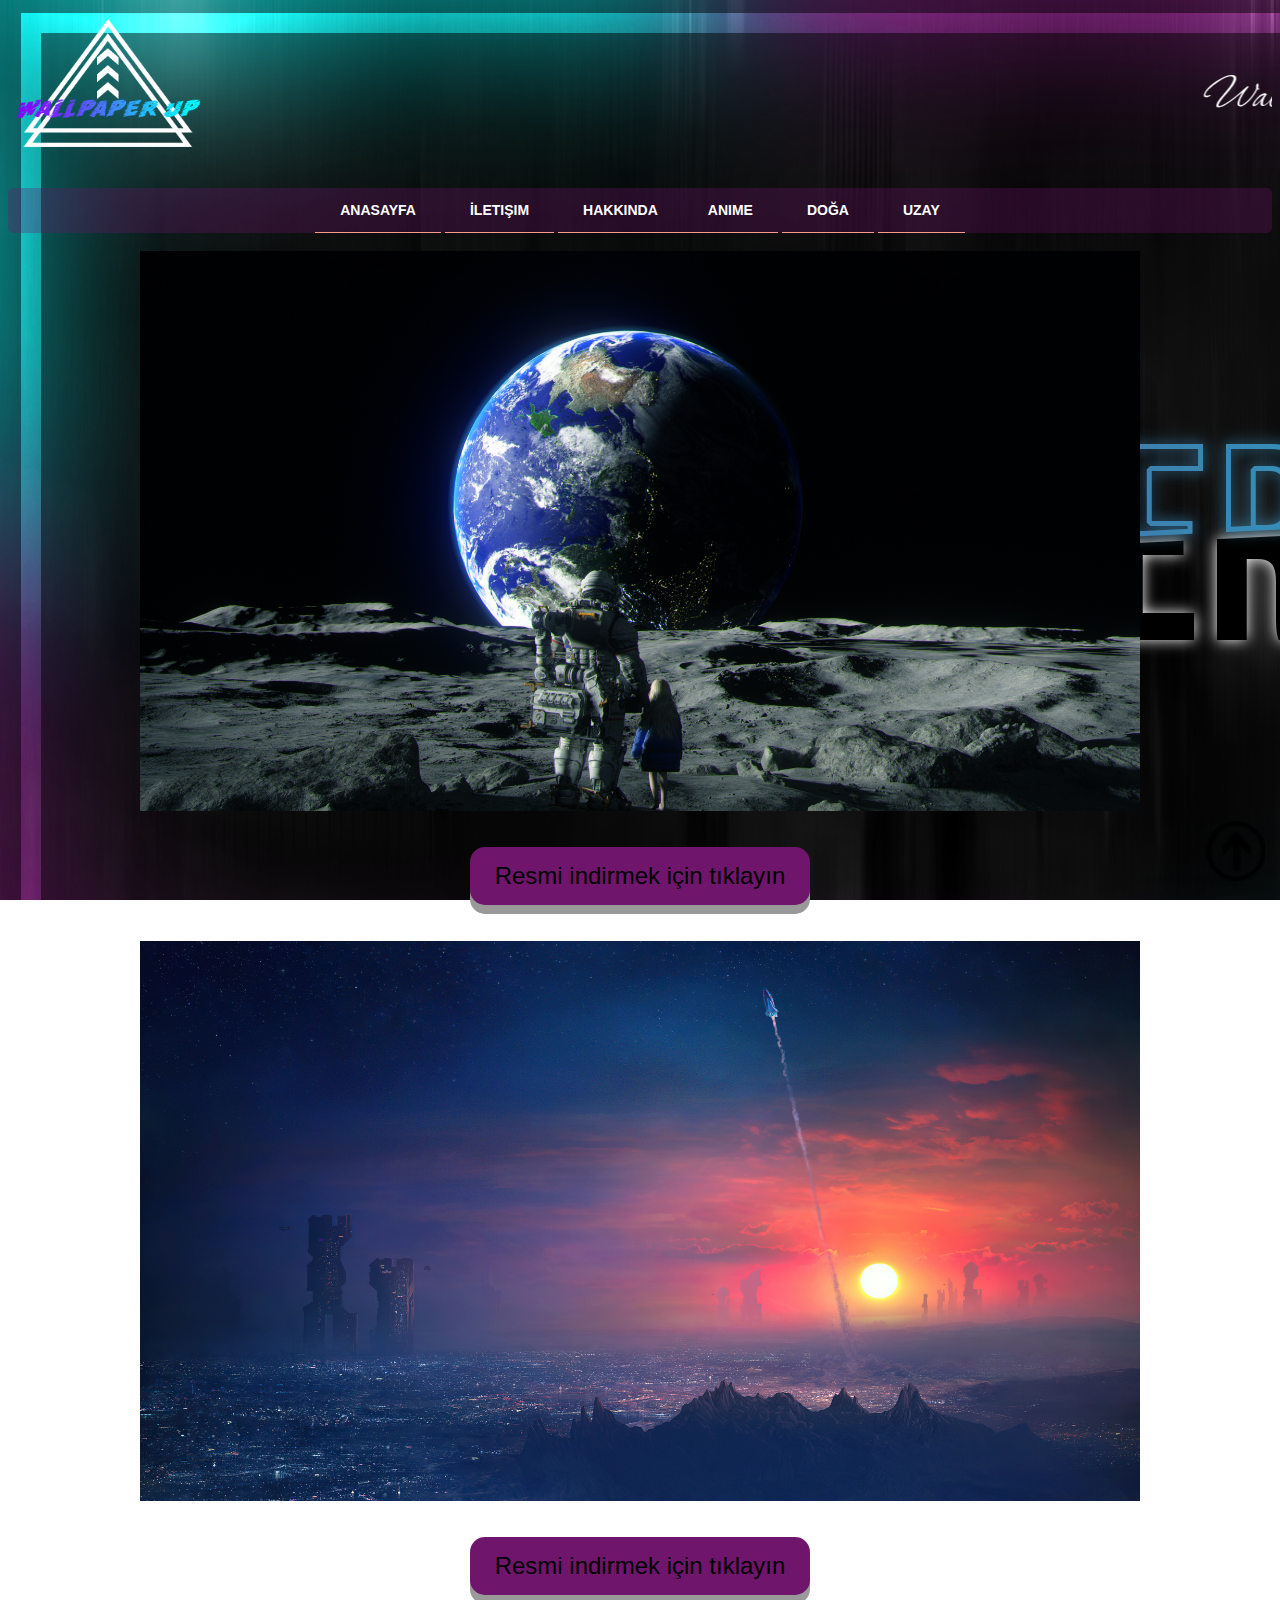
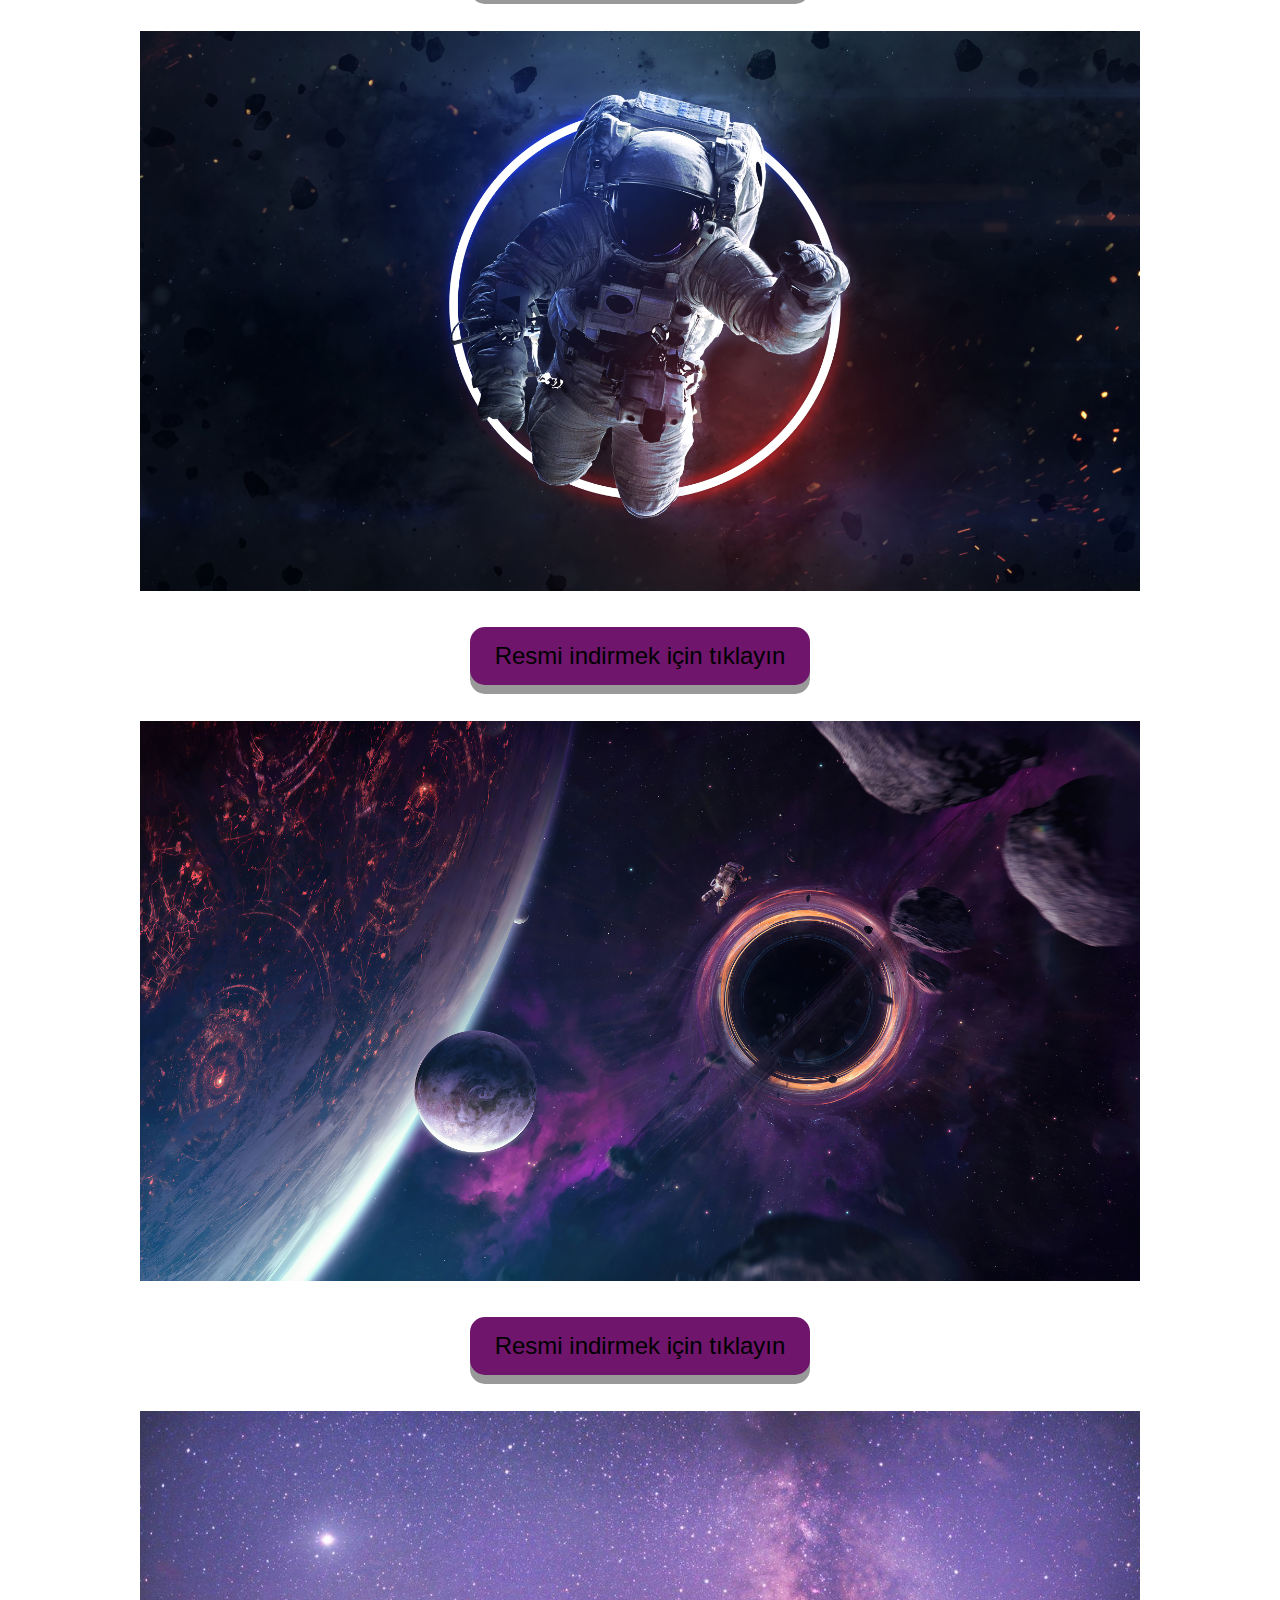
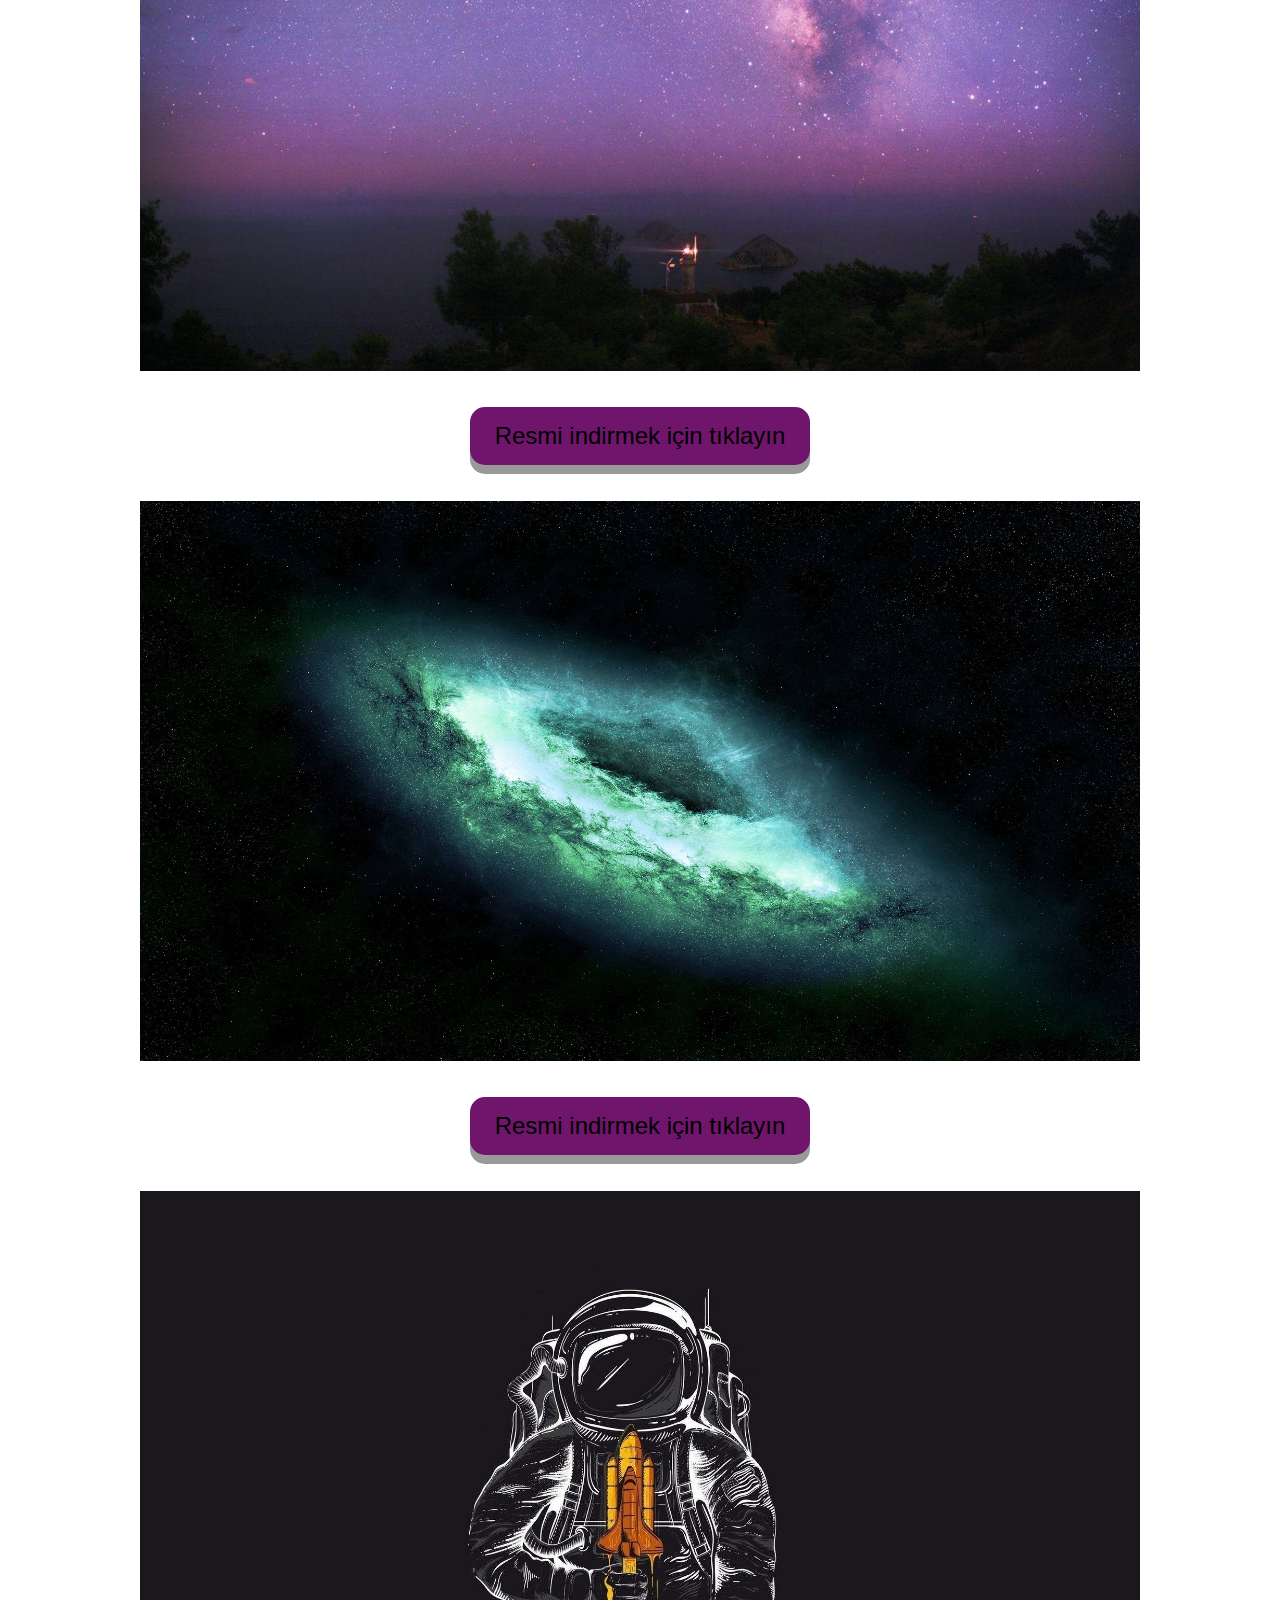
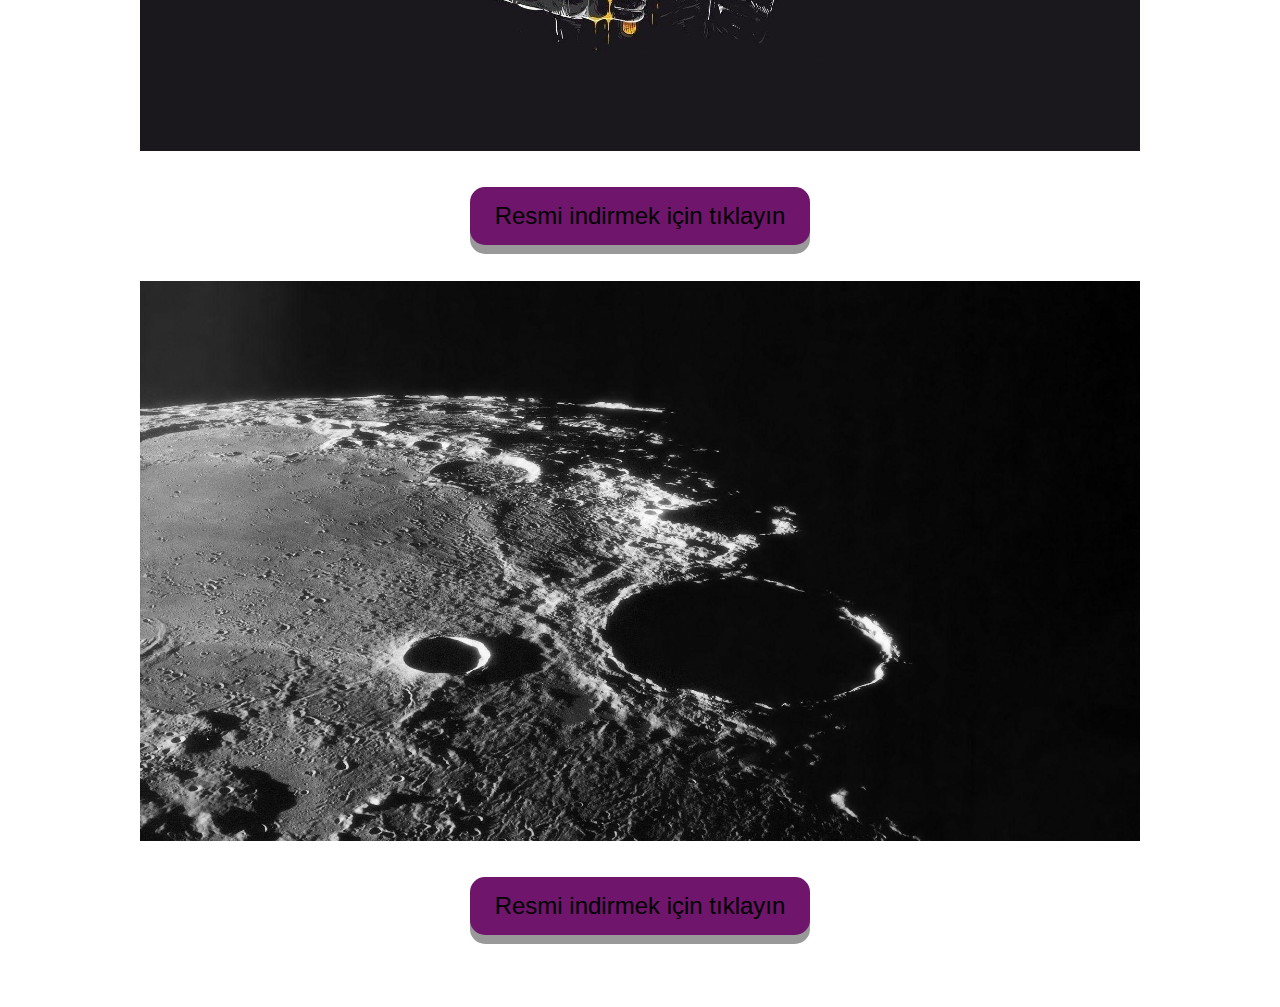
<file: uzay.html>
<!DOCTYPE html>
<html>
<head>
	<link rel="shortcut icon" href="resimler/logo wallpaper.png" />
	<link rel="preconnect" href="https://fonts.googleapis.com">
<link rel="preconnect" href="https://fonts.gstatic.com" crossorigin>
<link href="https://fonts.googleapis.com/css2?family=Corinthia:wght@700&display=swap" rel="stylesheet">
	<link rel="stylesheet" type="text/css" href="css.css">
	<meta charset="utf-8">
	<title>Uzay</title>
</head>
<body background="resimler/bacground.png">
		<div id="header">
		<div id="logo">
			<img src="resimler/logo wallpaper.png" align="center" width="200" height="170	">
		</div>
		<div id="banner">
			<div id="yazi1" align="center">
				<br>
			<marquee>Wallpaper Up</marquee>
			</div>
		</div>
		<br>  <br>  <br>  <br>  <br>  <br>  <br>  <br>  <br>  <br>
		<center>
	<div id='cssmenu'>
<ul>
   <li class='active'><a href="index.html"><span>Anasayfa</span></a></li>
   <li><a href="iletisim.html" target="_blank"><span>İletışım</span></a></li>
   <li class='last'><a href="hakkında.html" target="_blank"><span>Hakkında</span>
   <li><a href="anime.html" target="_blank"><span>Anime</span></a></li>
   <li><a href="doga.html" target="_blank"><span>Doğa</span></a></li>
   <li class='last'><a href="uzay.html" target="_blank"><span>Uzay</span></a></li>
</ul>
</div></center>
<br>
	<div id="foto">
		<div id="fotog"><img src="resimler/uzay1.jpg" width="1000" height="560"></div>
		<br><br><div id="rlink" align="center"><a href="resimler/uzay1.jpg" download><button class="button">Resmi indirmek için tıklayın</button></a></div><br><br>
		<div id="fotog"><img src="resimler/uzay2.jpg" width="1000" height="560"></div>
		<br><br><div id="rlink" align="center"><a href="resimler/uzay2.jpg" download><button class="button">Resmi indirmek için tıklayın</button></a></div><br><br>
		<div id="fotog"><img src="resimler/uzay3.jpg" width="1000" height="560"></div>
		<br><br><div id="rlink" align="center"><a href="resimler/uzay3.jpg" download><button class="button">Resmi indirmek için tıklayın</button></a></div><br><br>
		<div id="fotog"><img src="resimler/uzay4.jpg" width="1000" height="560"></div>
		<br><br><div id="rlink" align="center"><a href="resimler/uzay4.jpg" download><button class="button">Resmi indirmek için tıklayın</button></a></div><br><br>
		<div id="fotog"><img src="resimler/uzay5.jpg" width="1000" height="560"></div>
		<br><br><div id="rlink" align="center"><a href="resimler/uzay5.jpg" download><button class="button">Resmi indirmek için tıklayın</button></a></div><br><br>
		<div id="fotog"><img src="resimler/uzay6.jpg" width="1000" height="560"></div>
		<br><br><div id="rlink" align="center"><a href="resimler/uzay6.jpg" download><button class="button">Resmi indirmek için tıklayın</button></a></div><br><br>
		<div id="fotog"><img src="resimler/uzay7.jpg" width="1000" height="560"></div>
		<br><br><div id="rlink" align="center"><a href="resimler/uzay7.jpg" download><button class="button">Resmi indirmek için tıklayın</button></a></div><br><br>
		<div id="fotog"><img src="resimler/uzay8.jpg" width="1000" height="560"></div>
		<br><br><div id="rlink" align="center"><a href="resimler/uzay8.jpg" download><button class="button">Resmi indirmek için tıklayın</button></a></div><br><br>
		<br><br>
	</div>
	<a title="Sayfa Başına Dön" style="position:fixed; right:15px; bottom:15px; outline:medium none; border:0px none; " href="#"><img width="60" height="60" border="0" alt="Sayfa Başına Dön" src="resimler/up.png" title="Sayfa Başına Dön"/></a>
</body>
</html>
</file>
<file: css.css>
body
{
	background-attachment: fixed;
}

#header
{
	width: 100%;
	height: 100px;
}

#logo
{
	height: 20%;
	width: 20%;
	float: left;
}

#banner
{
	height: 100%;
	width: 80%;
	font-family: 'Acme', sans-serif;
	color: red;
	font-style: italic;
	font-size: 35px;
	float: left;
}

#yazi1
{
	color: #ffffff;
	font-size: 50px; 
  font-family: 'Corinthia', cursive;
}

#cssmenu 
{
  background: rgba(111, 21, 108,0.3);
  border-radius: 5px;
  width: 100%;
}

#cssmenu ul 
{
  list-style: none;
  margin: 0;
  padding: 0;
  line-height: 1;
  display: block;
  zoom: 1;
}

#cssmenu ul li 
{
  display: inline-block;
  padding: 0;
  margin: 0;
}

#cssmenu.align-right ul li 
{
  float: right;
}

#cssmenu.align-center ul 
{
  text-align: center;
}

#cssmenu ul li a 
{
  color: #ffffff;
  text-decoration: none;
  display: block;
  padding: 15px 25px;
  font-family: 'Open Sans', sans-serif;
  font-weight: 700;
  text-transform: uppercase;
  font-size: 14px;
  position: relative;
  -webkit-transition: color .25s;
  -moz-transition: color .25s;
  -ms-transition: color .25s;
  -o-transition: color .25s;
  transition: color .25s;
}

@media screen and (max-width: 768px) 
{
	#cssmenu ul li {
    float: none;
    display: block;
  } 
}
#cssmenu ul li a {
    width: 100%;
    -moz-box-sizing: border-box;
    -webkit-box-sizing: border-box;
    box-sizing: border-box;
    border-bottom: 1px solid #fb998c;
}
.slider-holder
        {
            width: 800px;
            height: 400px;
            background-color: yellow;
            margin-left: auto;
            margin-right: auto;
            margin-top: 0px;
            text-align: center;
            overflow: hidden;
        }
        
        .image-holder
        {
            width: 6400px;
            background-color: red;
            height: 400px;
            clear: both;
            position: relative;
            
            -webkit-transition: left 2s;
            -moz-transition: left 2s;
            -o-transition: left 2s;
        }
        
        .slider-image
        {
            float: left;
            margin: 0px;
            padding: 0px;
            position: relative;
        }
        
        #slider-image-1:target ~ .image-holder
        {
            left: 0px;
        }
        
        #slider-image-2:target ~ .image-holder
        {
            left: -800px;
        }
        
        #slider-image-3:target ~ .image-holder
        {
            left: -1600px;
        }

        #slider-image-4:target ~ .image-holder
        {
            left: -2400px;
        }

        #slider-image-5:target ~ .image-holder
        {
            left: -3200px;
        }

        #slider-image-6:target ~ .image-holder
        {
            left: -4000px;
        }

        #slider-image-7:target ~ .image-holder
        {
            left: -4800px;
        }

        #slider-image-8:target ~ .image-holder
        {
            left: -5600px;
        }

        .button-holder
        {
            position: relative;
            top: -20px;
        }
        
        .slider-change
        {
            display: inline-block;
            height: 10px;
            width: 10px;
            border-radius: 5px;
            background-color: white;
        }
#logo1
{
    width: 200px;
    height: 200px;
}

#logo11
{
    width: 200px;
    height: 200px;
    margin: auto;
}

.yazı
{   
    width: 950px;
    height: 350px;
    font-size: 30px;
	color: rgb(111, 21, 108);
	text-align: center;
    margin: auto;
    font-family: 'Indie Flower', cursive;
}

.baslık
{
	font-size: 45px;
	color: red;
	text-align: center;
}

#fotog
{
	width: 1000px;
	height: 560px;
	margin: auto;
}

#rlink
{
	margin: auto;
}

.button {

  display: inline-block;

  padding: 15px 25px;

  font-size: 24px;

  cursor: pointer;

  text-align: center;

  text-decoration: none;

  outline: none;

  color: #000;

  background-color:#6f156c;

  border: none;

  border-radius: 15px;

  box-shadow: 0 9px #999;
}

.button:hover {background-color: #00ffff}

.button:active {

  background-color: #3e8e41;

  box-shadow: 0 5px #666;

  transform: translateY(4px);
}

#ifoto
{
    width: 350px;
    height: 200px;
    margin-left: 5%;
    float: left;
    margin-left: 1100px;
}

#i1foto
{
    width: 350px;
    height: 200px;
    margin-left: 5%;
    margin-top: 10%;
    float: left;
}

#resim
{
    width: 500px;
    height: 900px;
    margin: auto;
}
#map 
{
    margin-left: 26%;
}

#mapisim
{
    font-size: 40px;
    text-align: center;
    color: gray;
}
</file>
